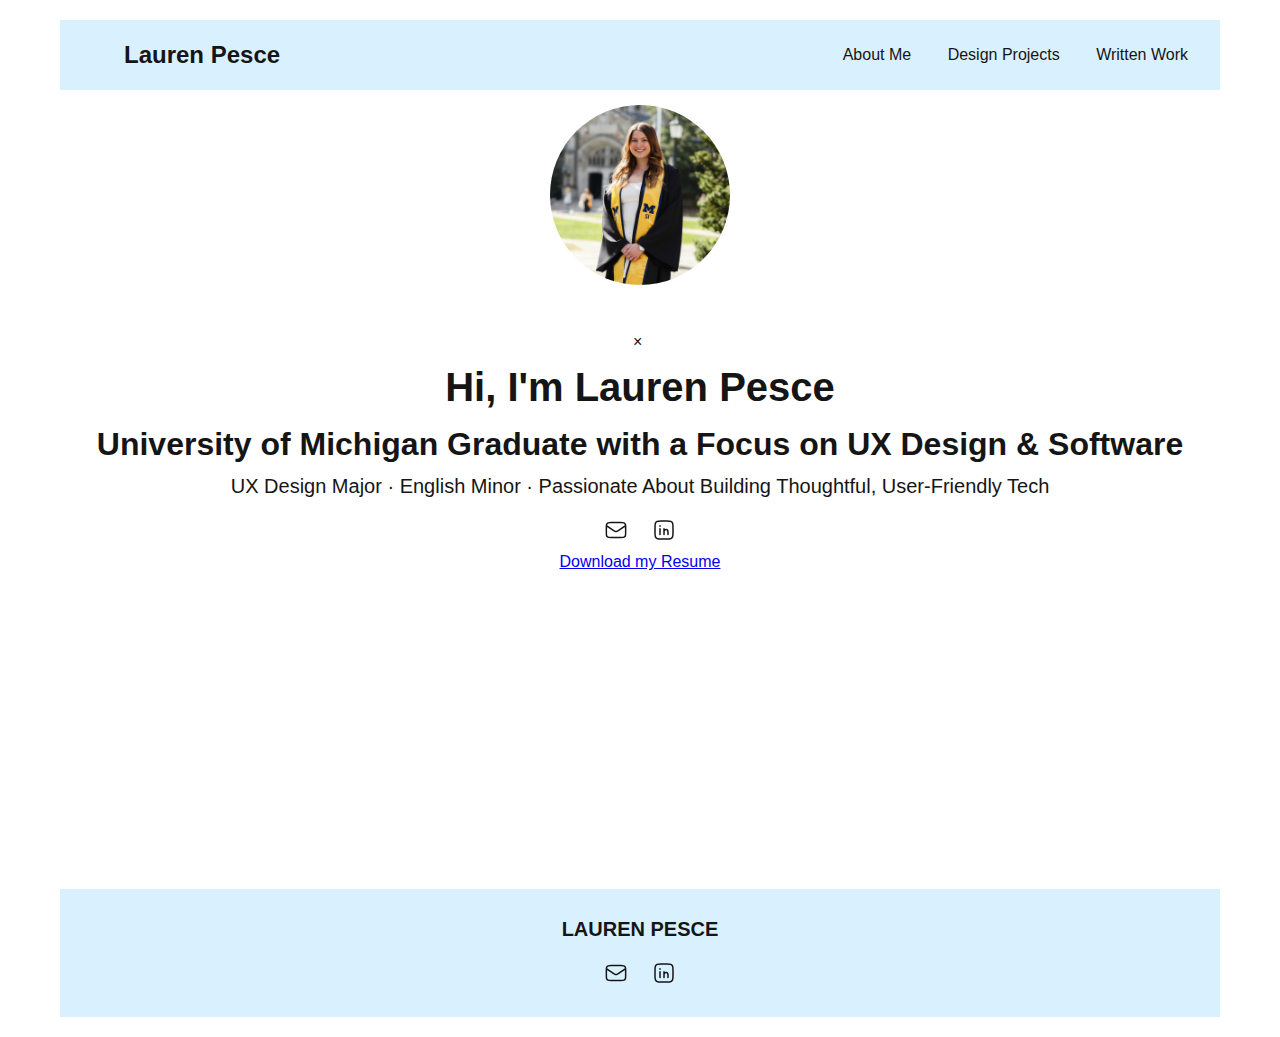
<file: index.html>
<!DOCTYPE html>
<html lang="en">
<head>
  <meta charset="UTF-8" />
  <meta http-equiv="X-UA-Compatible" content="IE=edge" />
  <meta name="viewport" content="width=device-width, initial-scale=1.0" />
  <title>Lauren Pesce Portfolio</title>
  <link rel="icon" href="img/lp.png" type="image/png" />
  <link rel="stylesheet" href="style/style.css" />
  <script defer src="js/script.js"></script>
</head>
<!-- Google tag (gtag.js) -->
<script async src="https://www.googletagmanager.com/gtag/js?id=G-EF8ZQD372M"></script>
<script>
  window.dataLayer = window.dataLayer || [];
  function gtag(){dataLayer.push(arguments);}
  gtag('js', new Date());

  gtag('config', 'G-EF8ZQD372M');
</script>

<body>
  <a href="#main" id="skip">Skip to Main content</a>

  <!-- Navigation -->
  <header class="nav">
    <div class="nav-left"><a href="index.html">Lauren Pesce</a></div>
    <nav class="nav-right" id="nav-menu">
      <a href="about_me.html">About Me</a>
      <a href="design.html">Design Projects</a>
      <a href="writing.html">Written Work</a>
    </nav>
    <div class="hamburger" id="hamburger">&#9776;</div>
  </header>

  <!-- Hero Section -->
  <main class="home-hero" id="main">
    <!-- Profile Image (click to enlarge) -->
    <img src="img/grad_photo.jpeg" alt="Graduation Photo" class="profile-img" id="profileImage" />

    <!-- Lightbox Modal -->
    <div id="imgModal" class="modal">
      <span class="close">&times;</span>
      <img class="modal-content" id="modalImg" />
    </div>

    <h1>Hi, I'm Lauren Pesce</h1>
    <h2>University of Michigan Graduate with a Focus on UX Design & Software</h2>
    <p>UX Design Major · English Minor · Passionate About Building Thoughtful, User-Friendly Tech</p>


    <!-- Contact Icons -->
    <div class="contact-icons">
      <a href="mailto:pesceelauren@gmail.com" aria-label="Email">
        <!-- Email Icon -->
        <svg width="24" height="24" fill="none" stroke="currentColor" stroke-width="1.5"
          viewBox="0 0 24 24" stroke-linecap="round" stroke-linejoin="round"
          xmlns="http://www.w3.org/2000/svg">
          <path d="m2.357 7.714 6.98 4.654c.963.641 1.444.962 1.964 1.087.46.11.939.11 1.398 0 .52-.125 1.001-.446 1.964-1.087l6.98-4.654M7.157 19.5h9.686c1.68 0 2.52 0 3.162-.327a3 3 0 0 0 1.31-1.311c.328-.642.328-1.482.328-3.162V9.3c0-1.68 0-2.52-.327-3.162a3 3 0 0 0-1.311-1.311c-.642-.327-1.482-.327-3.162-.327H7.157c-1.68 0-2.52 0-3.162.327a3 3 0 0 0-1.31 1.311c-.328.642-.328 1.482-.328 3.162v5.4c0 1.68 0 2.52.327 3.162a3 3 0 0 0 1.311 1.311c.642.327 1.482.327 3.162.327"/>
        </svg>
      </a>

      <a href="https://www.linkedin.com/in/laurenpesce/" target="_blank" aria-label="LinkedIn">
        <!-- LinkedIn Icon -->
        <svg width="24" height="24" fill="none" stroke="currentColor" stroke-width="1.5"
          viewBox="0 0 24 24" stroke-linecap="round" stroke-linejoin="round"
          xmlns="http://www.w3.org/2000/svg">
          <path d="M3 9.4c0-2.24 0-3.36.436-4.216a4 4 0 0 1 1.748-1.748C6.04 3 7.16 3 9.4 3h5.2c2.24 0 3.36 0 4.216.436a4 4 0 0 1 1.748 1.748C21 6.04 21 7.16 21 9.4v5.2c0 2.24 0 3.36-.436 4.216a4 4 0 0 1-1.748 1.748C17.96 21 16.84 21 14.6 21H9.4c-2.24 0-3.36 0-4.216-.436a4 4 0 0 1-1.748-1.748C3 17.96 3 16.84 3 14.6zm5-1.775v.5"/>
          <path d="M8 16.375V10.75m4 5.625V13.5m0 0v-2.75m0 2.75c0-1.288 1.222-2 2.4-2 1.6 0 1.6 1.375 1.6 2.875v2"/>
        </svg>
      </a>
    </div>

    <!-- Resume Button -->
    <a href="Lpesce_Resume.pdf" class="resume-button" download target="_blank">
      Download my Resume
    </a>
  </main>

  <!-- Footer -->
  <footer>
    <p>LAUREN PESCE</p>
    <div class="contact-icons">
      <a href="mailto:pesceelauren@gmail.com" aria-label="Email">
        <!-- Email Icon (footer) -->
        <svg width="24" height="24" fill="none" stroke="currentColor" stroke-width="1.5"
          viewBox="0 0 24 24" stroke-linecap="round" stroke-linejoin="round"
          xmlns="http://www.w3.org/2000/svg">
          <path d="m2.357 7.714 6.98 4.654c.963.641 1.444.962 1.964 1.087.46.11.939.11 1.398 0 .52-.125 1.001-.446 1.964-1.087l6.98-4.654M7.157 19.5h9.686c1.68 0 2.52 0 3.162-.327a3 3 0 0 0 1.31-1.311c.328-.642.328-1.482.328-3.162V9.3c0-1.68 0-2.52-.327-3.162a3 3 0 0 0-1.311-1.311c-.642-.327-1.482-.327-3.162-.327H7.157c-1.68 0-2.52 0-3.162.327a3 3 0 0 0-1.31 1.311c-.328.642-.328 1.482-.328 3.162v5.4c0 1.68 0 2.52.327 3.162a3 3 0 0 0 1.311 1.311c.642.327 1.482.327 3.162.327"/>
        </svg>
      </a>

      <a href="https://www.linkedin.com/in/laurenpesce/" target="_blank" aria-label="LinkedIn">
        <!-- LinkedIn Icon (footer) -->
        <svg width="24" height="24" fill="none" stroke="currentColor" stroke-width="1.5"
          viewBox="0 0 24 24" stroke-linecap="round" stroke-linejoin="round"
          xmlns="http://www.w3.org/2000/svg">
          <path d="M3 9.4c0-2.24 0-3.36.436-4.216a4 4 0 0 1 1.748-1.748C6.04 3 7.16 3 9.4 3h5.2c2.24 0 3.36 0 4.216.436a4 4 0 0 1 1.748 1.748C21 6.04 21 7.16 21 9.4v5.2c0 2.24 0 3.36-.436 4.216a4 4 0 0 1-1.748 1.748C17.96 21 16.84 21 14.6 21H9.4c-2.24 0-3.36 0-4.216-.436a4 4 0 0 1-1.748-1.748C3 17.96 3 16.84 3 14.6zm5-1.775v.5"/>
          <path d="M8 16.375V10.75m4 5.625V13.5m0 0v-2.75m0 2.75c0-1.288 1.222-2 2.4-2 1.6 0 1.6 1.375 1.6 2.875v2"/>
        </svg>
      </a>
    </div>
  </footer>
</body>
</html>
</file>
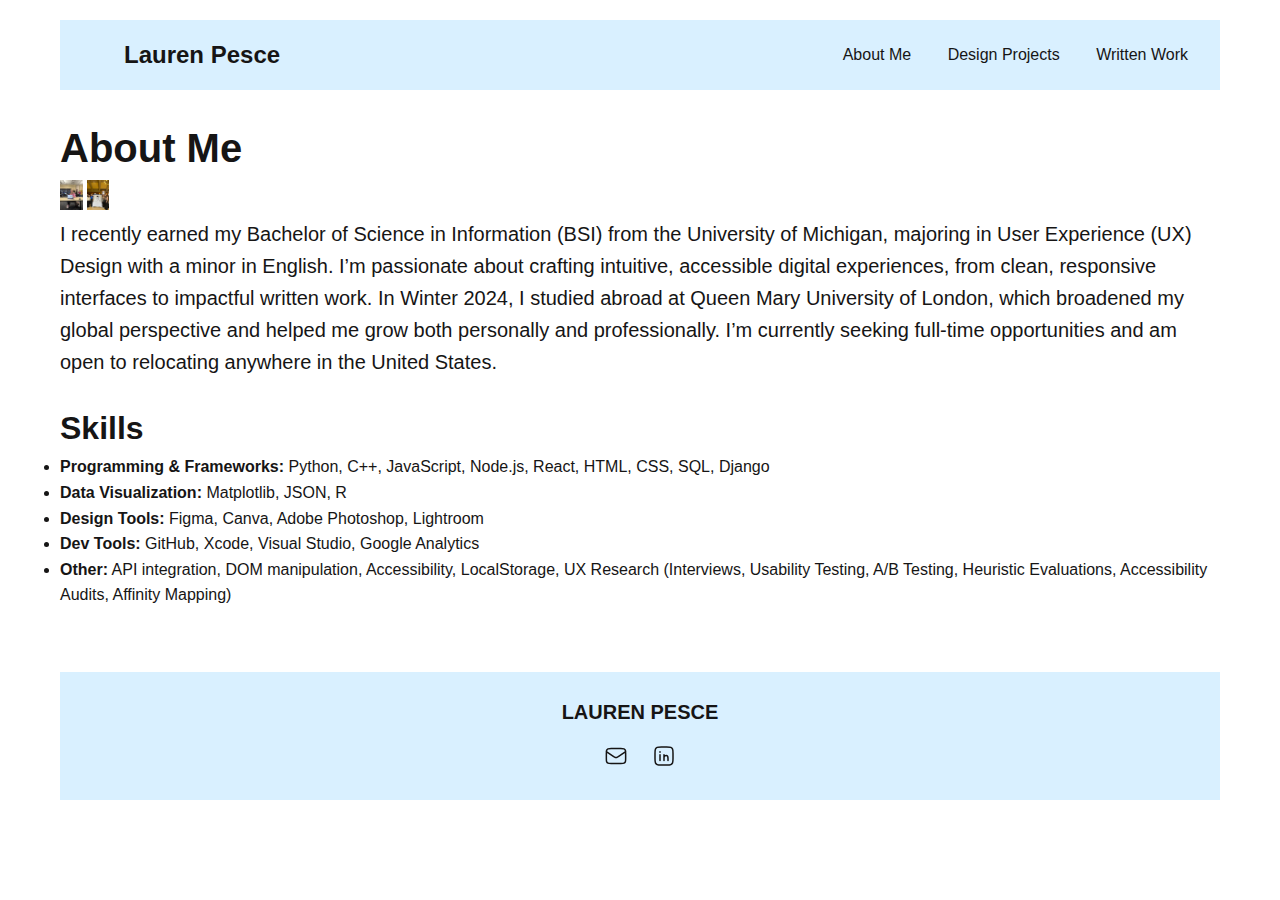
<file: about_me.html>
<!DOCTYPE html>
<html lang="en">
<head>
  <meta charset="UTF-8" />
  <meta http-equiv="X-UA-Compatible" content="IE=edge" />
  <meta name="viewport" content="width=device-width, initial-scale=1.0" />
  <title>Lauren Pesce Portfolio</title>
  <link rel="icon" href="img/lp.png" type="image/png" />
  <link rel="stylesheet" href="style/style.css" />
  <script defer src="js/script.js"></script>
</head>
<!-- Google tag (gtag.js) -->
<script async src="https://www.googletagmanager.com/gtag/js?id=G-EF8ZQD372M"></script>
<script>
  window.dataLayer = window.dataLayer || [];
  function gtag(){dataLayer.push(arguments);}
  gtag('js', new Date());

  gtag('config', 'G-EF8ZQD372M');
</script>
<body>

  <!-- Navigation -->
  <header class="nav">
    <div class="nav-left"><a href="index.html">Lauren Pesce</a></div>
    <nav class="nav-right" id="nav-menu">
      <a href="about_me.html">About Me</a>
      <a href="design.html">Design Projects</a>
      <a href="writing.html">Written Work</a>
    </nav>
    <div class="hamburger" id="hamburger">&#9776;</div>
  </header>

  <!-- About Me Content -->
  <main class="about-content">
    <br>
    <h1>About Me</h1>

    <div class="about-images">
      <img src="img/mydiary.jpeg" alt="MyDiary presentation at the Hack Dearborn Competition" />
      <img src="img/mbc.jpeg" alt="Final presentation for the Maize and Blue Cupboard Redesign" />
    </div>

    <!-- About Me Text -->
    <section class="about-text">
      <p>
        I recently earned my Bachelor of Science in Information (BSI) from the University of Michigan, 
        majoring in User Experience (UX) Design with a minor in English. I’m passionate about crafting 
        intuitive, accessible digital experiences, from clean, responsive interfaces to impactful written work. 
        In Winter 2024, I studied abroad at Queen Mary University of London, which broadened my global 
        perspective and helped me grow both personally and professionally. I’m currently seeking full-time 
        opportunities and am open to relocating anywhere in the United States.
      </p>
      <br>
    </section>

    <!-- Skills -->
    <section class="skills">
      <h2>Skills</h2>
      <ul class="skills-list">
        <li><strong>Programming & Frameworks:</strong> Python, C++, JavaScript, Node.js, React, HTML, CSS, SQL, Django</li>
        <li><strong>Data Visualization:</strong> Matplotlib, JSON, R</li>
        <li><strong>Design Tools:</strong> Figma, Canva, Adobe Photoshop, Lightroom</li>
        <li><strong>Dev Tools:</strong> GitHub, Xcode, Visual Studio, Google Analytics</li>
        <li><strong>Other:</strong> API integration, DOM manipulation, Accessibility, LocalStorage, UX Research (Interviews, Usability Testing, A/B Testing, Heuristic Evaluations, Accessibility Audits, Affinity Mapping)</li>
      </ul>
    </section>
  </main>

  <!-- Footer -->
  <footer>
    <p>LAUREN PESCE</p>
    <div class="contact-icons">
      <a href="mailto:pesceelauren@gmail.com" aria-label="Email">
        <svg width="24" height="24" fill="none" stroke="currentColor" stroke-width="1.5"
          viewBox="0 0 24 24" stroke-linecap="round" stroke-linejoin="round"
          xmlns="http://www.w3.org/2000/svg">
          <path d="m2.357 7.714 6.98 4.654c.963.641 1.444.962 1.964 1.087.46.11.939.11 1.398 0 .52-.125 1.001-.446 1.964-1.087l6.98-4.654M7.157 19.5h9.686c1.68 0 2.52 0 3.162-.327a3 3 0 0 0 1.31-1.311c.328-.642.328-1.482.328-3.162V9.3c0-1.68 0-2.52-.327-3.162a3 3 0 0 0-1.311-1.311c-.642-.327-1.482-.327-3.162-.327H7.157c-1.68 0-2.52 0-3.162.327a3 3 0 0 0-1.31 1.311c-.328.642-.328 1.482-.328 3.162v5.4c0 1.68 0 2.52.327 3.162a3 3 0 0 0 1.311 1.311c.642.327 1.482.327 3.162.327"/>
        </svg>
      </a>
      <a href="https://www.linkedin.com/in/laurenpesce/" target="_blank" aria-label="LinkedIn">
        <svg width="24" height="24" fill="none" stroke="currentColor" stroke-width="1.5"
          viewBox="0 0 24 24" stroke-linecap="round" stroke-linejoin="round"
          xmlns="http://www.w3.org/2000/svg">
          <path d="M3 9.4c0-2.24 0-3.36.436-4.216a4 4 0 0 1 1.748-1.748C6.04 3 7.16 3 9.4 3h5.2c2.24 0 3.36 0 4.216.436a4 4 0 0 1 1.748 1.748C21 6.04 21 7.16 21 9.4v5.2c0 2.24 0 3.36-.436 4.216a4 4 0 0 1-1.748 1.748C17.96 21 16.84 21 14.6 21H9.4c-2.24 0-3.36 0-4.216-.436a4 4 0 0 1-1.748-1.748C3 17.96 3 16.84 3 14.6zm5-1.775v.5"/>
          <path d="M8 16.375V10.75m4 5.625V13.5m0 0v-2.75m0 2.75c0-1.288 1.222-2 2.4-2 1.6 0 1.6 1.375 1.6 2.875v2"/>
        </svg>
      </a>
    </div>
  </footer>

</body>
</html>
</file>
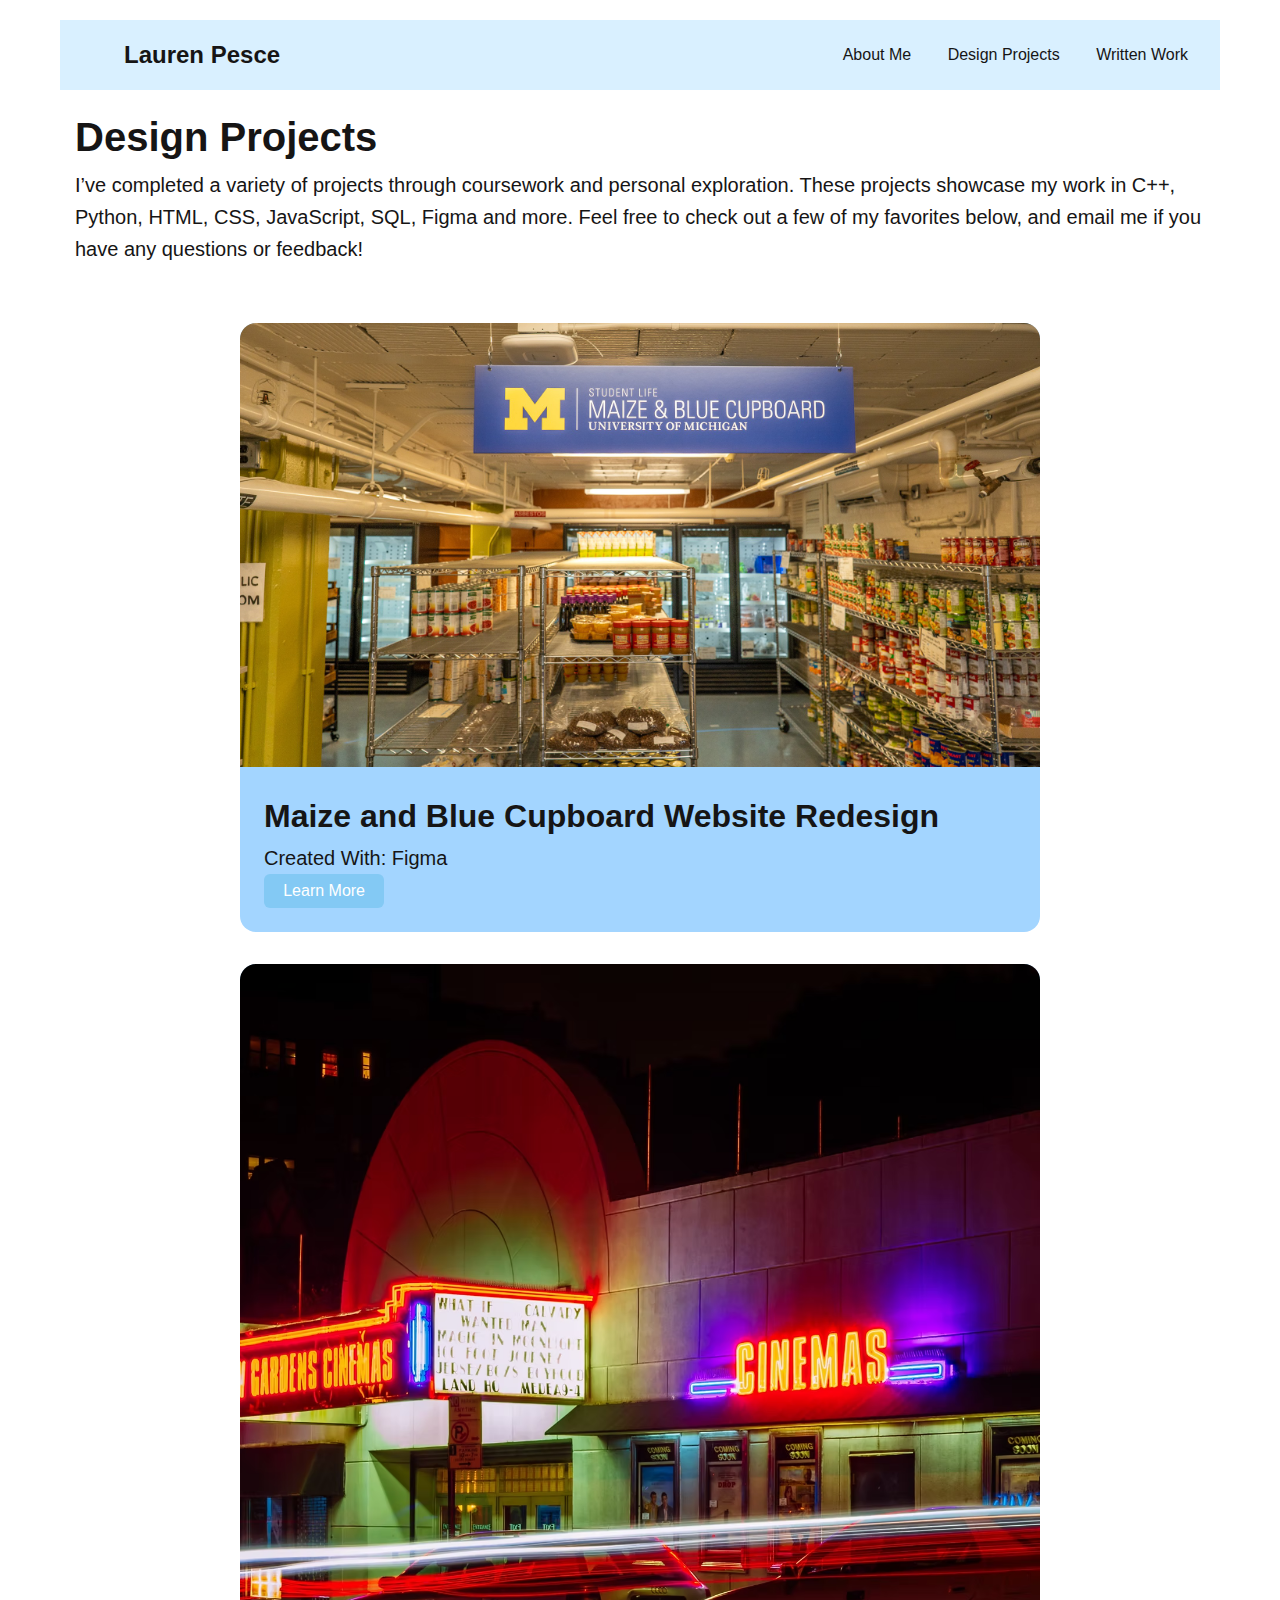
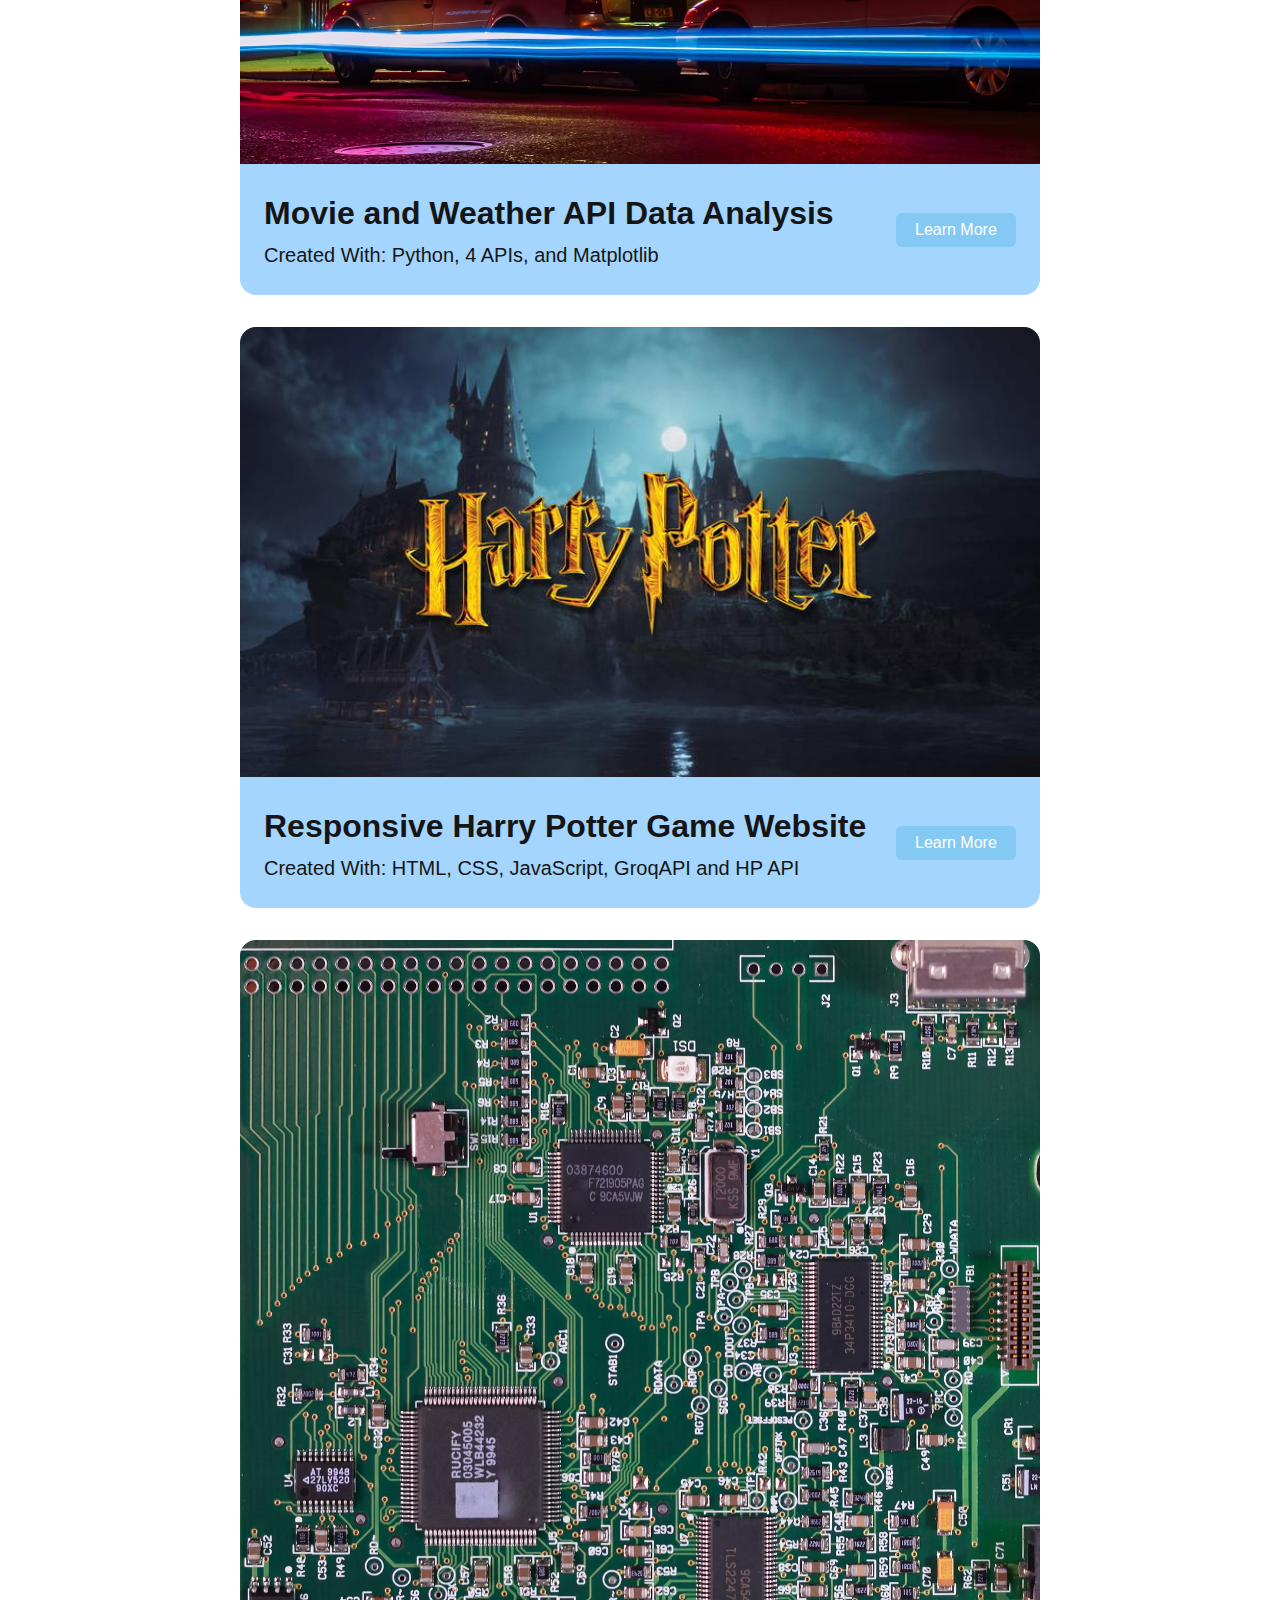
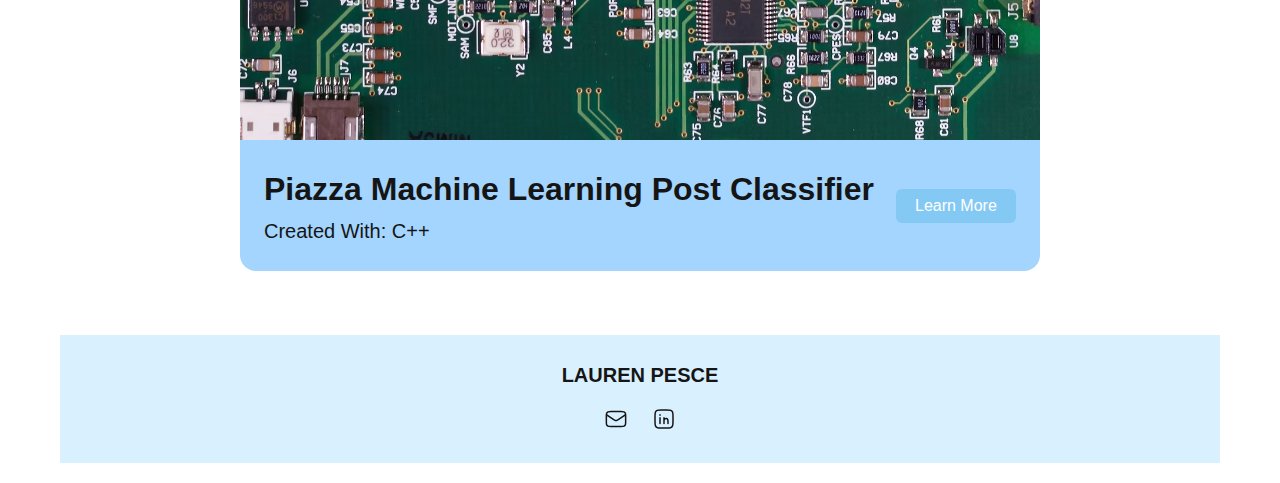
<file: design.html>
<!DOCTYPE html>
<html lang="en">
<head>
  <meta charset="UTF-8" />
  <meta http-equiv="X-UA-Compatible" content="IE=edge" />
  <meta name="viewport" content="width=device-width, initial-scale=1.0" />
  <title>Lauren Pesce Portfolio</title>
  <link rel="icon" href="img/lp.png" type="image/png" />
  <link rel="stylesheet" href="style/style.css" />
  <script defer src="js/script.js"></script>
</head>
<!-- Google tag (gtag.js) -->
<script async src="https://www.googletagmanager.com/gtag/js?id=G-EF8ZQD372M"></script>
<script>
  window.dataLayer = window.dataLayer || [];
  function gtag(){dataLayer.push(arguments);}
  gtag('js', new Date());

  gtag('config', 'G-EF8ZQD372M');
</script>
<body>

  <a href="#main" id="skip">Skip to Main content</a>

  <!-- Navigation -->
  <header class="nav">
    <div class="nav-left"><a href="index.html">Lauren Pesce</a></div>
    <nav class="nav-right" id="nav-menu">
      <a href="about_me.html">About Me</a>
      <a href="design.html">Design Projects</a>
      <a href="writing.html">Written Work</a>
    </nav>
    <div class="hamburger" id="hamburger">&#9776;</div>
  </header>

  <!-- Main Content -->
  <main id="main" class="design-section">
    <h1>Design Projects</h1>
    <p>
      I’ve completed a variety of projects through coursework and personal exploration. These projects 
      showcase my work in C++, Python, HTML, CSS, JavaScript, SQL, Figma and more. Feel free to check 
      out a few of my favorites below, and email me if you have any questions or feedback!
    </p>

    <br />

    <div class="project-grid">

      <div class="project-card" onclick="window.location.href='mbc.html'">
        <img src="img/mbc_cover.jpg" alt="Maize and Blue Cupboard Website Redesign Preview" />
        <div class="card-content">
          <div class="project-left">
            <h2>Maize and Blue Cupboard Website Redesign</h2>
            <p>Created With: Figma</p>
          </div>
          <div class="project-right">
            <button>Learn More</button>
          </div>
        </div>
      </div>

      <div class="project-card" onclick="window.location.href='movies_weather.html'">
        <img src="img/movies.jpg" alt="Movies and Weather API Data Analysis Preview" />
        <div class="card-content">
          <div class="project-left">
            <h2>Movie and Weather API Data Analysis</h2>
            <p>Created With: Python, 4 APIs, and Matplotlib</p>
          </div>
          <div class="project-right">
            <button>Learn More</button>
          </div>
        </div>
      </div>

      <div class="project-card" onclick="window.location.href='harry_potter_game.html'">
        <img src="img/hp.jpg" alt="Responsive Harry Potter Game Website Preview" />
        <div class="card-content">
          <div class="project-left">
            <h2>Responsive Harry Potter Game Website</h2>
            <p>Created With: HTML, CSS, JavaScript, GroqAPI and HP API</p>
          </div>
          <div class="project-right">
            <button>Learn More</button>
          </div>
        </div>
      </div>

      <div class="project-card" onclick="window.location.href='piazza_classifier.html'">
        <img src="img/piazza.jpg" alt="Piazza Machine Learning Post Classifier Preview" />
        <div class="card-content">
          <div class="project-left">
            <h2>Piazza Machine Learning Post Classifier</h2>
            <p>Created With: C++</p>
          </div>
          <div class="project-right">
            <button>Learn More</button>
          </div>
        </div>
      </div>

    </div>
  </main>

  <!-- Footer -->
  <footer>
    <p>LAUREN PESCE</p>
    <div class="contact-icons">
      <a href="mailto:pesceelauren@gmail.com" aria-label="Email">
        <!-- Email Icon -->
        <svg width="24" height="24" fill="none" stroke="currentColor" stroke-width="1.5"
          viewBox="0 0 24 24" stroke-linecap="round" stroke-linejoin="round"
          xmlns="http://www.w3.org/2000/svg">
          <path d="m2.357 7.714 6.98 4.654c.963.641 1.444.962 1.964 1.087.46.11.939.11 1.398 0 
                   .52-.125 1.001-.446 1.964-1.087l6.98-4.654M7.157 19.5h9.686c1.68 0 2.52 0 
                   3.162-.327a3 3 0 0 0 1.31-1.311c.328-.642.328-1.482.328-3.162V9.3c0-1.68 0-2.52
                   -.327-3.162a3 3 0 0 0-1.311-1.311c-.642-.327-1.482-.327-3.162-.327H7.157c-1.68 
                   0-2.52 0-3.162.327a3 3 0 0 0-1.31 1.311c-.328.642-.328 1.482-.328 3.162v5.4c0 
                   1.68 0 2.52.327 3.162a3 3 0 0 0 1.311 1.311c.642.327 1.482.327 3.162.327" />
        </svg>
      </a>

      <a href="https://www.linkedin.com/in/laurenpesce/" target="_blank" aria-label="LinkedIn">
        <!-- LinkedIn Icon -->
        <svg width="24" height="24" fill="none" stroke="currentColor" stroke-width="1.5"
          viewBox="0 0 24 24" stroke-linecap="round" stroke-linejoin="round"
          xmlns="http://www.w3.org/2000/svg">
          <path d="M3 9.4c0-2.24 0-3.36.436-4.216a4 4 0 0 1 1.748-1.748C6.04 3 7.16 3 9.4 3h5.2c2.24 0 
                   3.36 0 4.216.436a4 4 0 0 1 1.748 1.748C21 6.04 21 7.16 21 9.4v5.2c0 2.24 0 3.36
                   -.436 4.216a4 4 0 0 1-1.748 1.748C17.96 21 16.84 21 14.6 21H9.4c-2.24 0-3.36 0
                   -4.216-.436a4 4 0 0 1-1.748-1.748C3 17.96 3 16.84 3 14.6zm5-1.775v.5" />
          <path d="M8 16.375V10.75m4 5.625V13.5m0 0v-2.75m0 2.75c0-1.288 1.222-2 2.4-2 
                   1.6 0 1.6 1.375 1.6 2.875v2" />
        </svg>
      </a>
    </div>
  </footer>

</body>
</html>
</file>
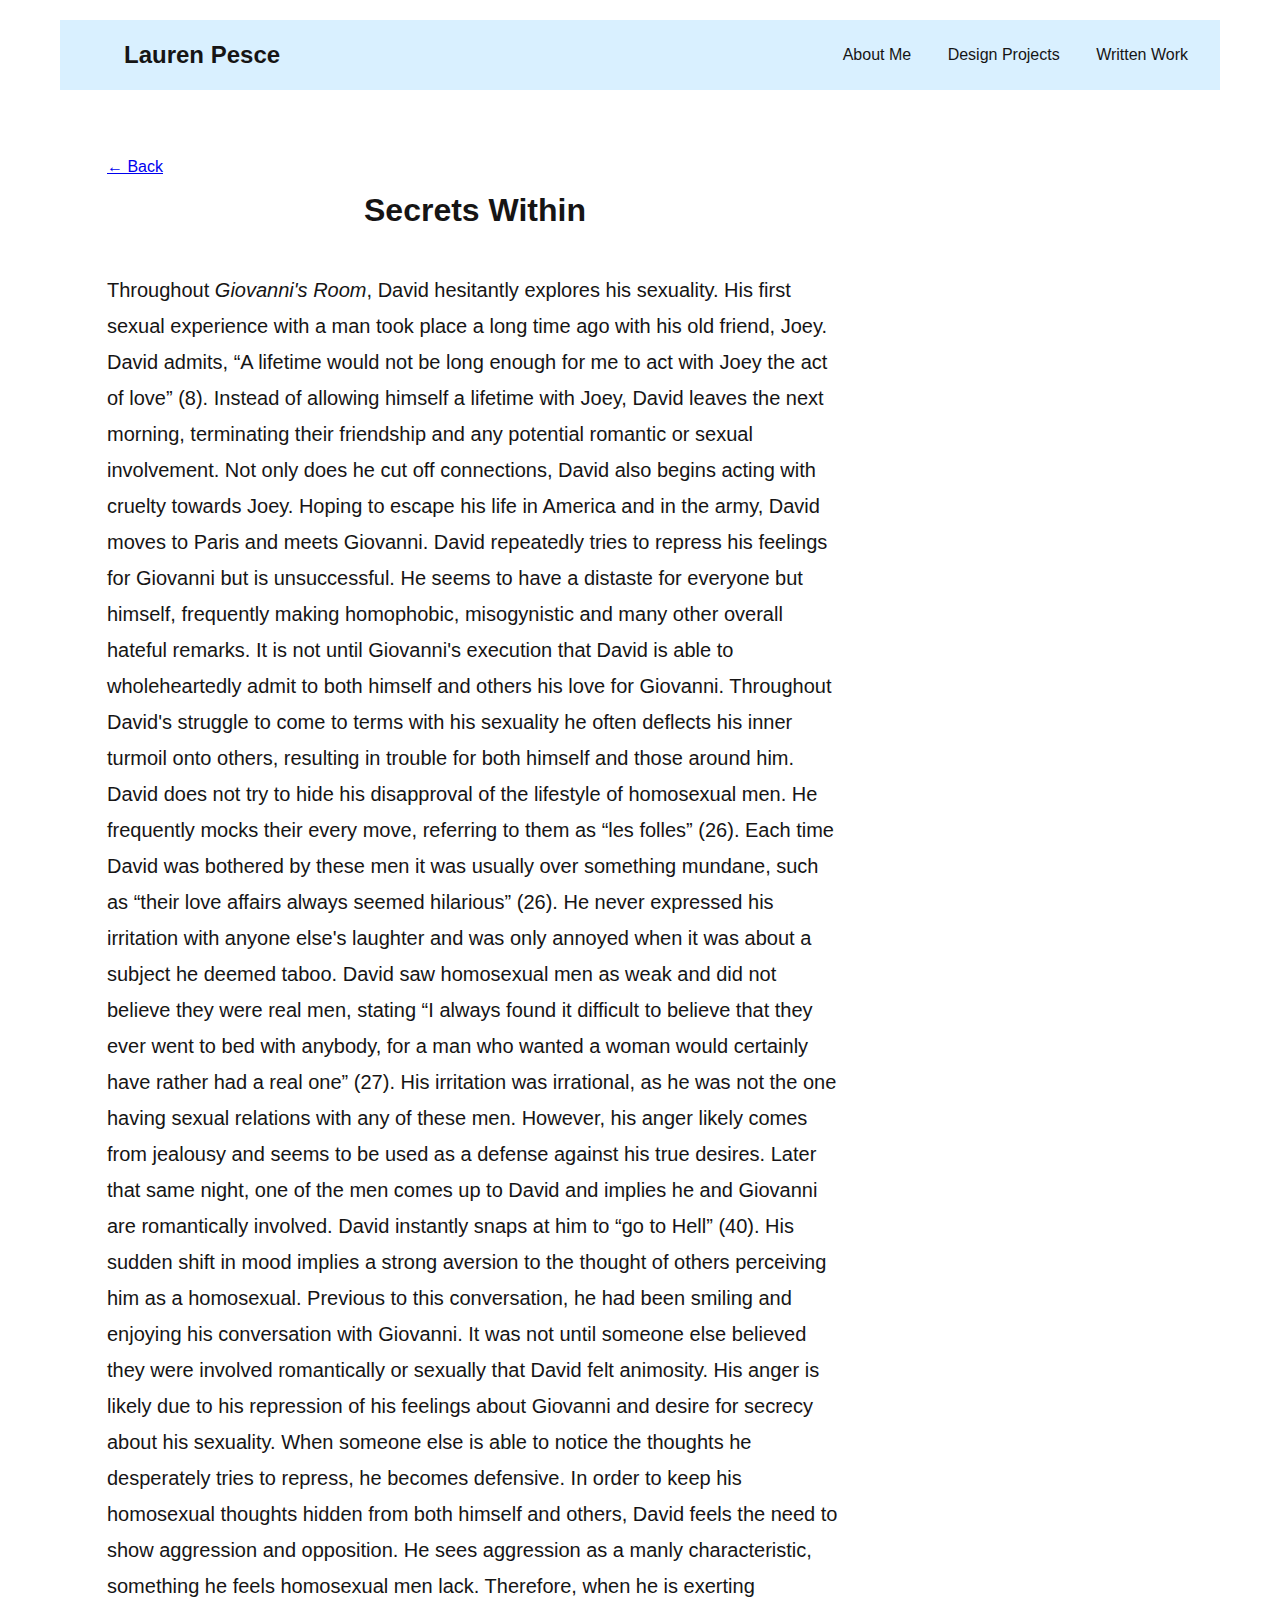
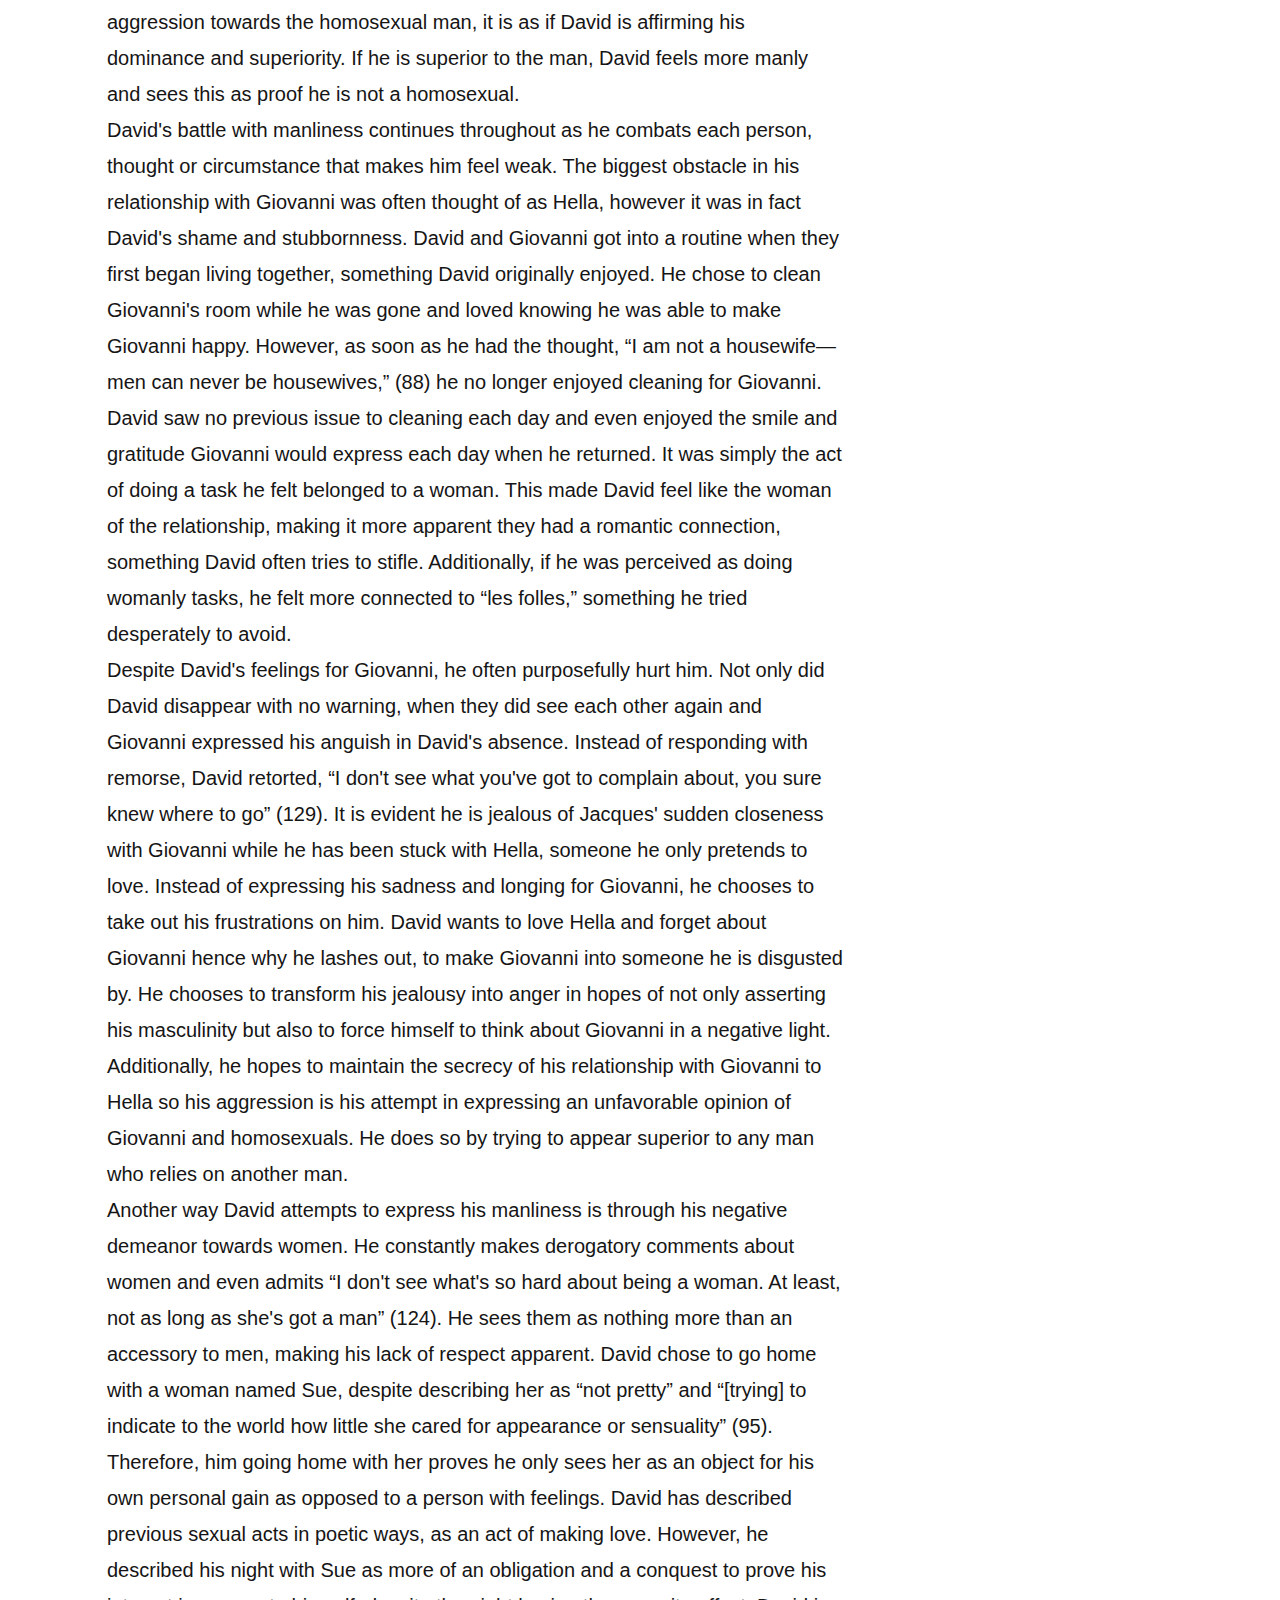
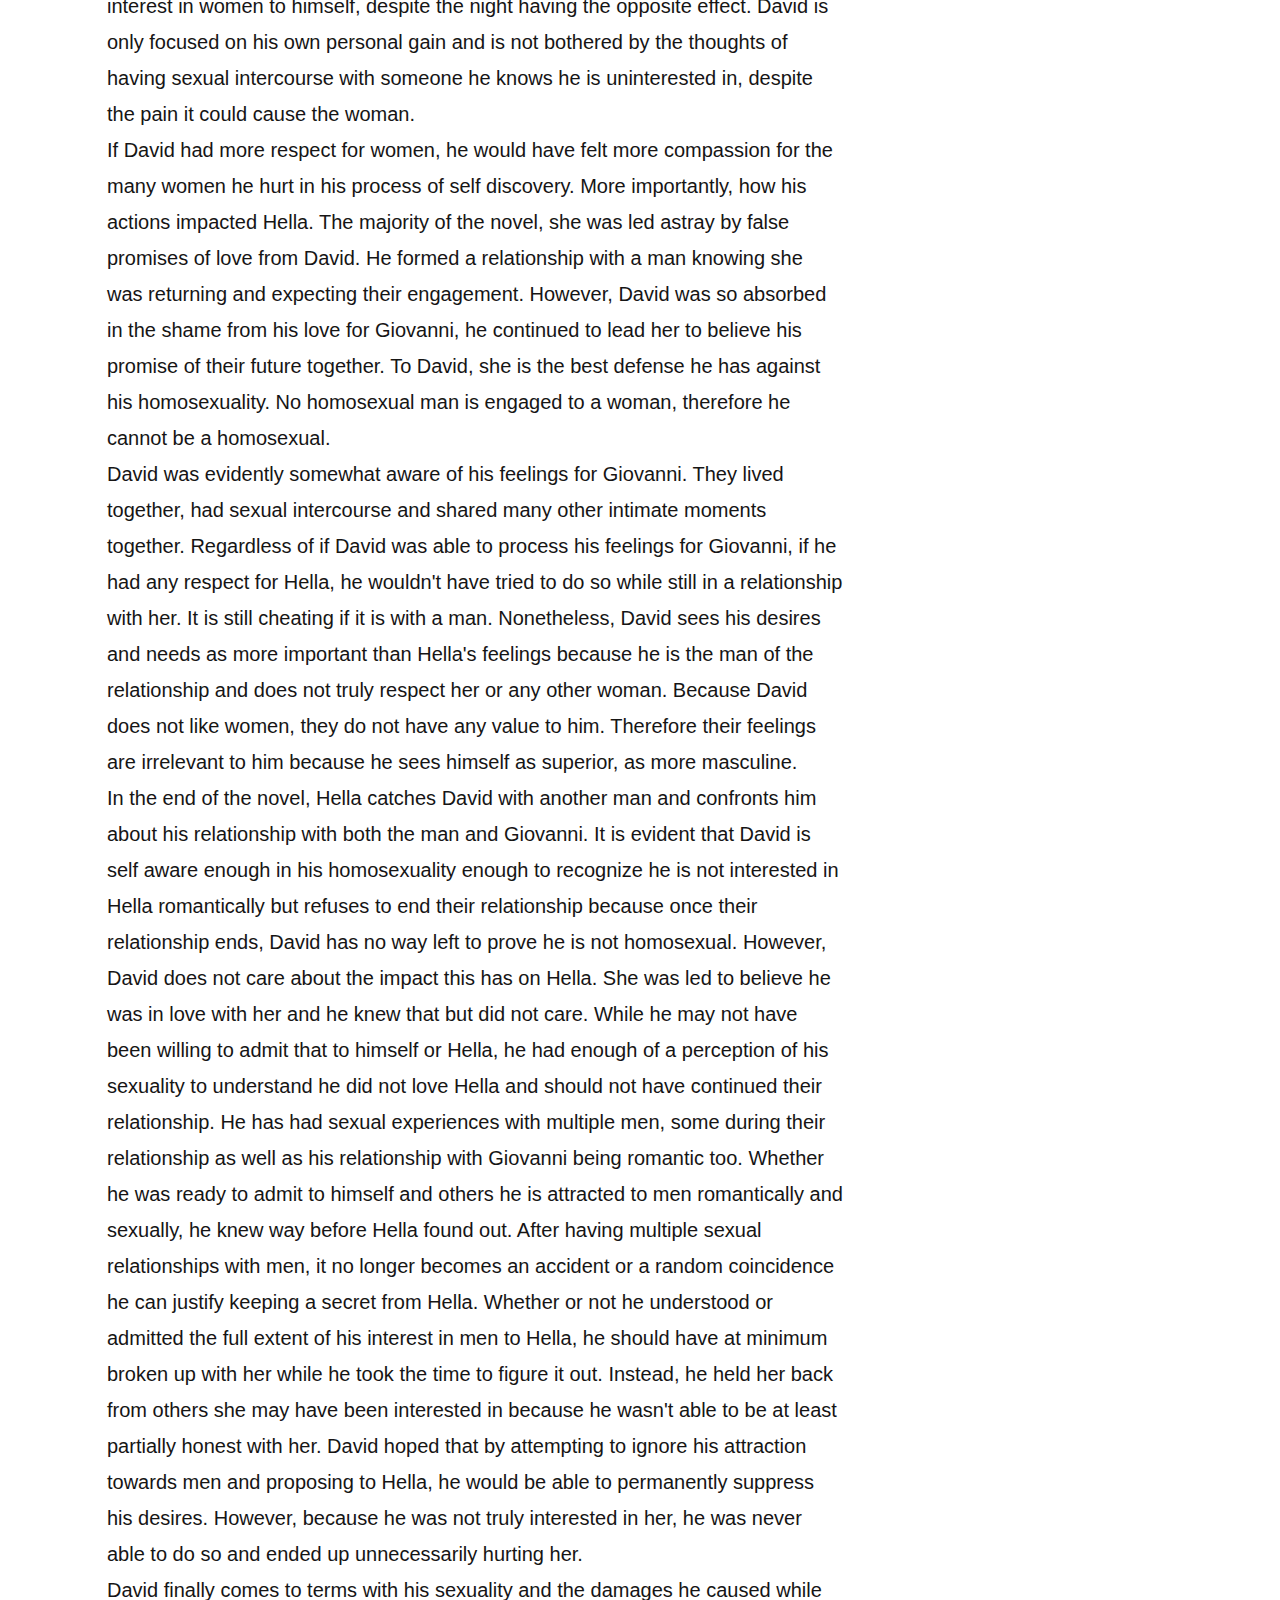
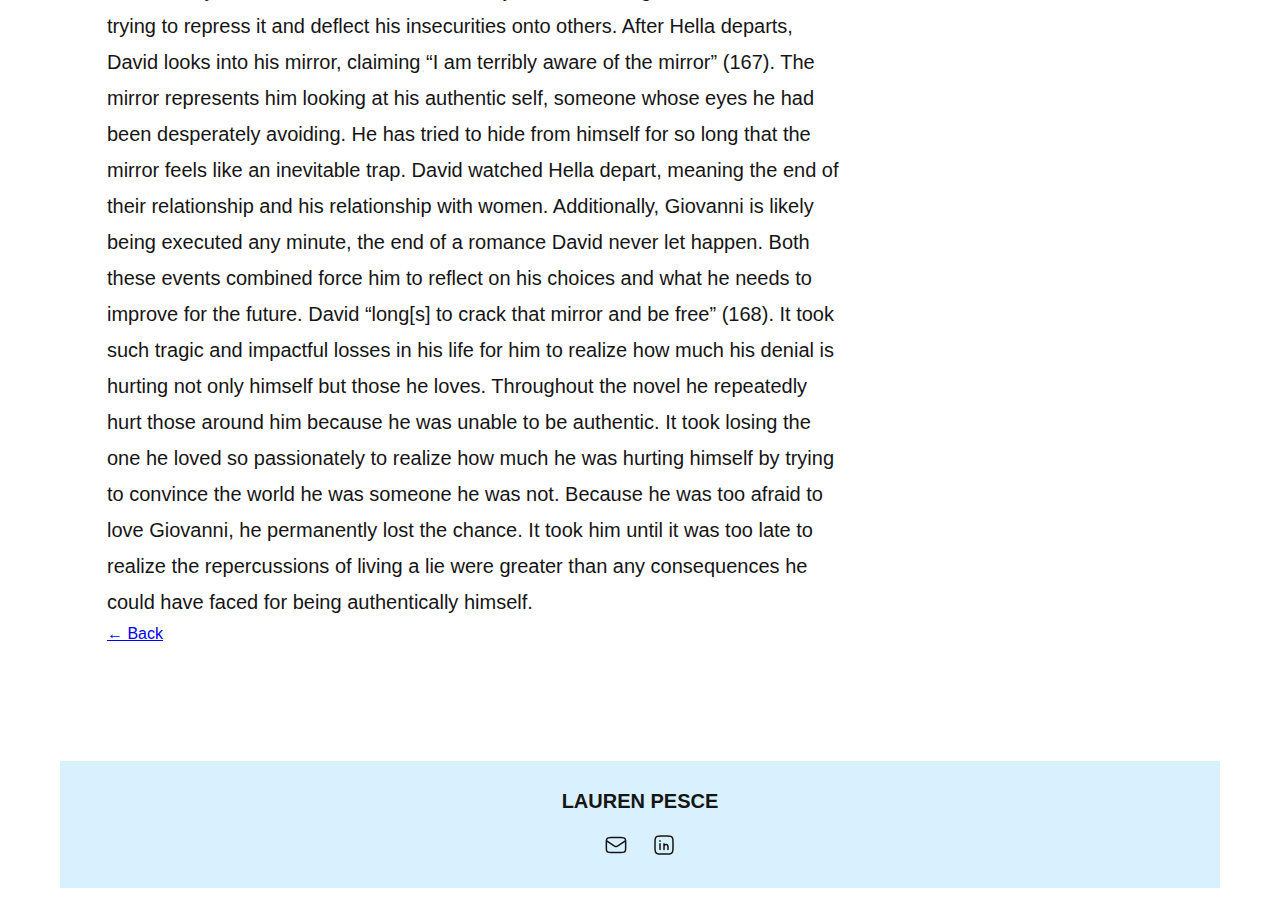
<file: giovanni.html>
<!DOCTYPE html>
<html lang="en">
  <head>
    <meta charset="UTF-8" />
    <meta http-equiv="X-UA-Compatible" content="IE=edge" />
    <meta name="viewport" content="width=device-width, initial-scale=1.0" />
    <title>Lauren Pesce Portfolio</title>
    <link rel="icon" href="img/lp.png" type="image/png" />
    <link rel="stylesheet" href="style/style.css" />
    <script defer src="js/script.js"></script>
  </head>
  <!-- Google tag (gtag.js) -->
<script async src="https://www.googletagmanager.com/gtag/js?id=G-EF8ZQD372M"></script>
<script>
  window.dataLayer = window.dataLayer || [];
  function gtag(){dataLayer.push(arguments);}
  gtag('js', new Date());

  gtag('config', 'G-EF8ZQD372M');
</script>
  <body>
    <a href="#main" id="skip">Skip to Main Content</a>

    <!-- Navigation -->
    <header class="nav">
      <div class="nav-left"><a href="index.html">Lauren Pesce</a></div>
      <nav class="nav-right" id="nav-menu">
        <a href="about_me.html">About Me</a>
        <a href="design.html">Design Projects</a>
        <a href="writing.html">Written Work</a>
      </nav>
      <div class="hamburger" id="hamburger">&#9776;</div>
    </header>

    <!-- Essay Content -->
    <main class="writing-piece" id="main">
      <a href="writing.html" class="back-button">← Back</a>

      <h1>Secrets Within</h1>

      <p>
        Throughout <em>Giovanni&apos;s Room</em>, David hesitantly explores his sexuality. His first sexual experience with a man
        took place a long time ago with his old friend, Joey. David admits, “A lifetime would not be long enough for me to act
        with Joey the act of love” (8). Instead of allowing himself a lifetime with Joey, David leaves the next morning,
        terminating their friendship and any potential romantic or sexual involvement. Not only does he cut off connections,
        David also begins acting with cruelty towards Joey. Hoping to escape his life in America and in the army, David moves to
        Paris and meets Giovanni. David repeatedly tries to repress his feelings for Giovanni but is unsuccessful. He seems to
        have a distaste for everyone but himself, frequently making homophobic, misogynistic and many other overall hateful
        remarks. It is not until Giovanni&apos;s execution that David is able to wholeheartedly admit to both himself and others
        his love for Giovanni. Throughout David&apos;s struggle to come to terms with his sexuality he often deflects his inner
        turmoil onto others, resulting in trouble for both himself and those around him.
      </p>

      <p>
        David does not try to hide his disapproval of the lifestyle of homosexual men. He frequently mocks their every move,
        referring to them as “les folles” (26). Each time David was bothered by these men it was usually over something mundane,
        such as “their love affairs always seemed hilarious” (26). He never expressed his irritation with anyone else&apos;s
        laughter and was only annoyed when it was about a subject he deemed taboo. David saw homosexual men as weak and did not
        believe they were real men, stating “I always found it difficult to believe that they ever went to bed with anybody, for
        a man who wanted a woman would certainly have rather had a real one” (27). His irritation was irrational, as he was not
        the one having sexual relations with any of these men. However, his anger likely comes from jealousy and seems to be
        used as a defense against his true desires. Later that same night, one of the men comes up to David and implies he and
        Giovanni are romantically involved. David instantly snaps at him to “go to Hell” (40). His sudden shift in mood implies
        a strong aversion to the thought of others perceiving him as a homosexual. Previous to this conversation, he had been
        smiling and enjoying his conversation with Giovanni. It was not until someone else believed they were involved
        romantically or sexually that David felt animosity. His anger is likely due to his repression of his feelings about
        Giovanni and desire for secrecy about his sexuality. When someone else is able to notice the thoughts he desperately
        tries to repress, he becomes defensive. In order to keep his homosexual thoughts hidden from both himself and others,
        David feels the need to show aggression and opposition. He sees aggression as a manly characteristic, something he feels
        homosexual men lack. Therefore, when he is exerting aggression towards the homosexual man, it is as if David is
        affirming his dominance and superiority. If he is superior to the man, David feels more manly and sees this as proof he
        is not a homosexual.
      </p>

      <p>
        David&apos;s battle with manliness continues throughout as he combats each person, thought or circumstance that makes him
        feel weak. The biggest obstacle in his relationship with Giovanni was often thought of as Hella, however it was in fact
        David&apos;s shame and stubbornness. David and Giovanni got into a routine when they first began living together,
        something David originally enjoyed. He chose to clean Giovanni&apos;s room while he was gone and loved knowing he was able
        to make Giovanni happy. However, as soon as he had the thought, “I am not a housewife—men can never be housewives,” (88)
        he no longer enjoyed cleaning for Giovanni. David saw no previous issue to cleaning each day and even enjoyed the smile
        and gratitude Giovanni would express each day when he returned. It was simply the act of doing a task he felt belonged
        to a woman. This made David feel like the woman of the relationship, making it more apparent they had a romantic
        connection, something David often tries to stifle. Additionally, if he was perceived as doing womanly tasks, he felt
        more connected to “les folles,” something he tried desperately to avoid.
      </p>

      <p>
        Despite David&apos;s feelings for Giovanni, he often purposefully hurt him. Not only did David disappear with no warning,
        when they did see each other again and Giovanni expressed his anguish in David&apos;s absence. Instead of responding with
        remorse, David retorted, “I don&apos;t see what you&apos;ve got to complain about, you sure knew where to go” (129). It is
        evident he is jealous of Jacques&apos; sudden closeness with Giovanni while he has been stuck with Hella, someone he only
        pretends to love. Instead of expressing his sadness and longing for Giovanni, he chooses to take out his frustrations on
        him. David wants to love Hella and forget about Giovanni hence why he lashes out, to make Giovanni into someone he is
        disgusted by. He chooses to transform his jealousy into anger in hopes of not only asserting his masculinity but also to
        force himself to think about Giovanni in a negative light. Additionally, he hopes to maintain the secrecy of his
        relationship with Giovanni to Hella so his aggression is his attempt in expressing an unfavorable opinion of Giovanni
        and homosexuals. He does so by trying to appear superior to any man who relies on another man.
      </p>

      <p>
        Another way David attempts to express his manliness is through his negative demeanor towards women. He constantly makes
        derogatory comments about women and even admits “I don&apos;t see what&apos;s so hard about being a woman. At least, not as
        long as she&apos;s got a man” (124). He sees them as nothing more than an accessory to men, making his lack of respect
        apparent. David chose to go home with a woman named Sue, despite describing her as “not pretty” and “[trying] to
        indicate to the world how little she cared for appearance or sensuality” (95). Therefore, him going home with her proves
        he only sees her as an object for his own personal gain as opposed to a person with feelings. David has described
        previous sexual acts in poetic ways, as an act of making love. However, he described his night with Sue as more of an
        obligation and a conquest to prove his interest in women to himself, despite the night having the opposite effect. David
        is only focused on his own personal gain and is not bothered by the thoughts of having sexual intercourse with someone
        he knows he is uninterested in, despite the pain it could cause the woman.
      </p>

      <p>
        If David had more respect for women, he would have felt more compassion for the many women he hurt in his process of
        self discovery. More importantly, how his actions impacted Hella. The majority of the novel, she was led astray by false
        promises of love from David. He formed a relationship with a man knowing she was returning and expecting their
        engagement. However, David was so absorbed in the shame from his love for Giovanni, he continued to lead her to believe
        his promise of their future together. To David, she is the best defense he has against his homosexuality. No homosexual
        man is engaged to a woman, therefore he cannot be a homosexual.
      </p>

      <p>
        David was evidently somewhat aware of his feelings for Giovanni. They lived together, had sexual intercourse and shared
        many other intimate moments together. Regardless of if David was able to process his feelings for Giovanni, if he had any
        respect for Hella, he wouldn&apos;t have tried to do so while still in a relationship with her. It is still cheating if it
        is with a man. Nonetheless, David sees his desires and needs as more important than Hella&apos;s feelings because he is the
        man of the relationship and does not truly respect her or any other woman. Because David does not like women, they do
        not have any value to him. Therefore their feelings are irrelevant to him because he sees himself as superior, as more
        masculine.
      </p>

      <p>
        In the end of the novel, Hella catches David with another man and confronts him about his relationship with both the man
        and Giovanni. It is evident that David is self aware enough in his homosexuality enough to recognize he is not interested
        in Hella romantically but refuses to end their relationship because once their relationship ends, David has no way left
        to prove he is not homosexual. However, David does not care about the impact this has on Hella. She was led to believe he
        was in love with her and he knew that but did not care. While he may not have been willing to admit that to himself or
        Hella, he had enough of a perception of his sexuality to understand he did not love Hella and should not have continued
        their relationship. He has had sexual experiences with multiple men, some during their relationship as well as his
        relationship with Giovanni being romantic too. Whether he was ready to admit to himself and others he is attracted to men
        romantically and sexually, he knew way before Hella found out. After having multiple sexual relationships with men, it no
        longer becomes an accident or a random coincidence he can justify keeping a secret from Hella. Whether or not he
        understood or admitted the full extent of his interest in men to Hella, he should have at minimum broken up with her
        while he took the time to figure it out. Instead, he held her back from others she may have been interested in because he
        wasn&apos;t able to be at least partially honest with her. David hoped that by attempting to ignore his attraction towards
        men and proposing to Hella, he would be able to permanently suppress his desires. However, because he was not truly
        interested in her, he was never able to do so and ended up unnecessarily hurting her.
      </p>

      <p>
        David finally comes to terms with his sexuality and the damages he caused while trying to repress it and deflect his
        insecurities onto others. After Hella departs, David looks into his mirror, claiming “I am terribly aware of the mirror”
        (167). The mirror represents him looking at his authentic self, someone whose eyes he had been desperately avoiding. He
        has tried to hide from himself for so long that the mirror feels like an inevitable trap. David watched Hella depart,
        meaning the end of their relationship and his relationship with women. Additionally, Giovanni is likely being executed
        any minute, the end of a romance David never let happen. Both these events combined force him to reflect on his choices
        and what he needs to improve for the future. David “long[s] to crack that mirror and be free” (168). It took such tragic
        and impactful losses in his life for him to realize how much his denial is hurting not only himself but those he loves.
        Throughout the novel he repeatedly hurt those around him because he was unable to be authentic. It took losing the one he
        loved so passionately to realize how much he was hurting himself by trying to convince the world he was someone he was
        not. Because he was too afraid to love Giovanni, he permanently lost the chance. It took him until it was too late to
        realize the repercussions of living a lie were greater than any consequences he could have faced for being authentically
        himself.
      </p>

      <a href="writing.html" class="back-button">← Back</a>
    </main>

    <!-- Footer -->
    <footer>
      <p>LAUREN PESCE</p>
      <div class="contact-icons">
        <a href="mailto:pesceelauren@gmail.com" aria-label="Email">
          <!-- Email Icon (footer) -->
          <svg width="24" height="24" fill="none" stroke="currentColor" stroke-width="1.5"
            viewBox="0 0 24 24" stroke-linecap="round" stroke-linejoin="round"
            xmlns="http://www.w3.org/2000/svg">
            <path
              d="m2.357 7.714 6.98 4.654c.963.641 1.444.962 1.964 1.087.46.11.939.11 1.398 0 .52-.125 1.001-.446 1.964-1.087l6.98-4.654M7.157 19.5h9.686c1.68 0 2.52 0 3.162-.327a3 3 0 0 0 1.31-1.311c.328-.642.328-1.482.328-3.162V9.3c0-1.68 0-2.52-.327-3.162a3 3 0 0 0-1.311-1.311c-.642-.327-1.482-.327-3.162-.327H7.157c-1.68 0-2.52 0-3.162.327a3 3 0 0 0-1.31 1.311c-.328.642-.328 1.482-.328 3.162v5.4c0 1.68 0 2.52.327 3.162a3 3 0 0 0 1.311 1.311c.642.327 1.482.327 3.162.327" />
          </svg>
        </a>

        <a href="https://www.linkedin.com/in/laurenpesce/" target="_blank" aria-label="LinkedIn">
          <!-- LinkedIn Icon (footer) -->
          <svg width="24" height="24" fill="none" stroke="currentColor" stroke-width="1.5"
            viewBox="0 0 24 24" stroke-linecap="round" stroke-linejoin="round"
            xmlns="http://www.w3.org/2000/svg">
            <path
              d="M3 9.4c0-2.24 0-3.36.436-4.216a4 4 0 0 1 1.748-1.748C6.04 3 7.16 3 9.4 3h5.2c2.24 0 3.36 0 4.216.436a4 4 0 0 1 1.748 1.748C21 6.04 21 7.16 21 9.4v5.2c0 2.24 0 3.36-.436 4.216a4 4 0 0 1-1.748 1.748C17.96 21 16.84 21 14.6 21H9.4c-2.24 0-3.36 0-4.216-.436a4 4 0 0 1-1.748-1.748C3 17.96 3 16.84 3 14.6zm5-1.775v.5" />
            <path
              d="M8 16.375V10.75m4 5.625V13.5m0 0v-2.75m0 2.75c0-1.288 1.222-2 2.4-2 1.6 0 1.6 1.375 1.6 2.875v2" />
          </svg>
        </a>
      </div>
    </footer>
  </body>
</html>
</file>
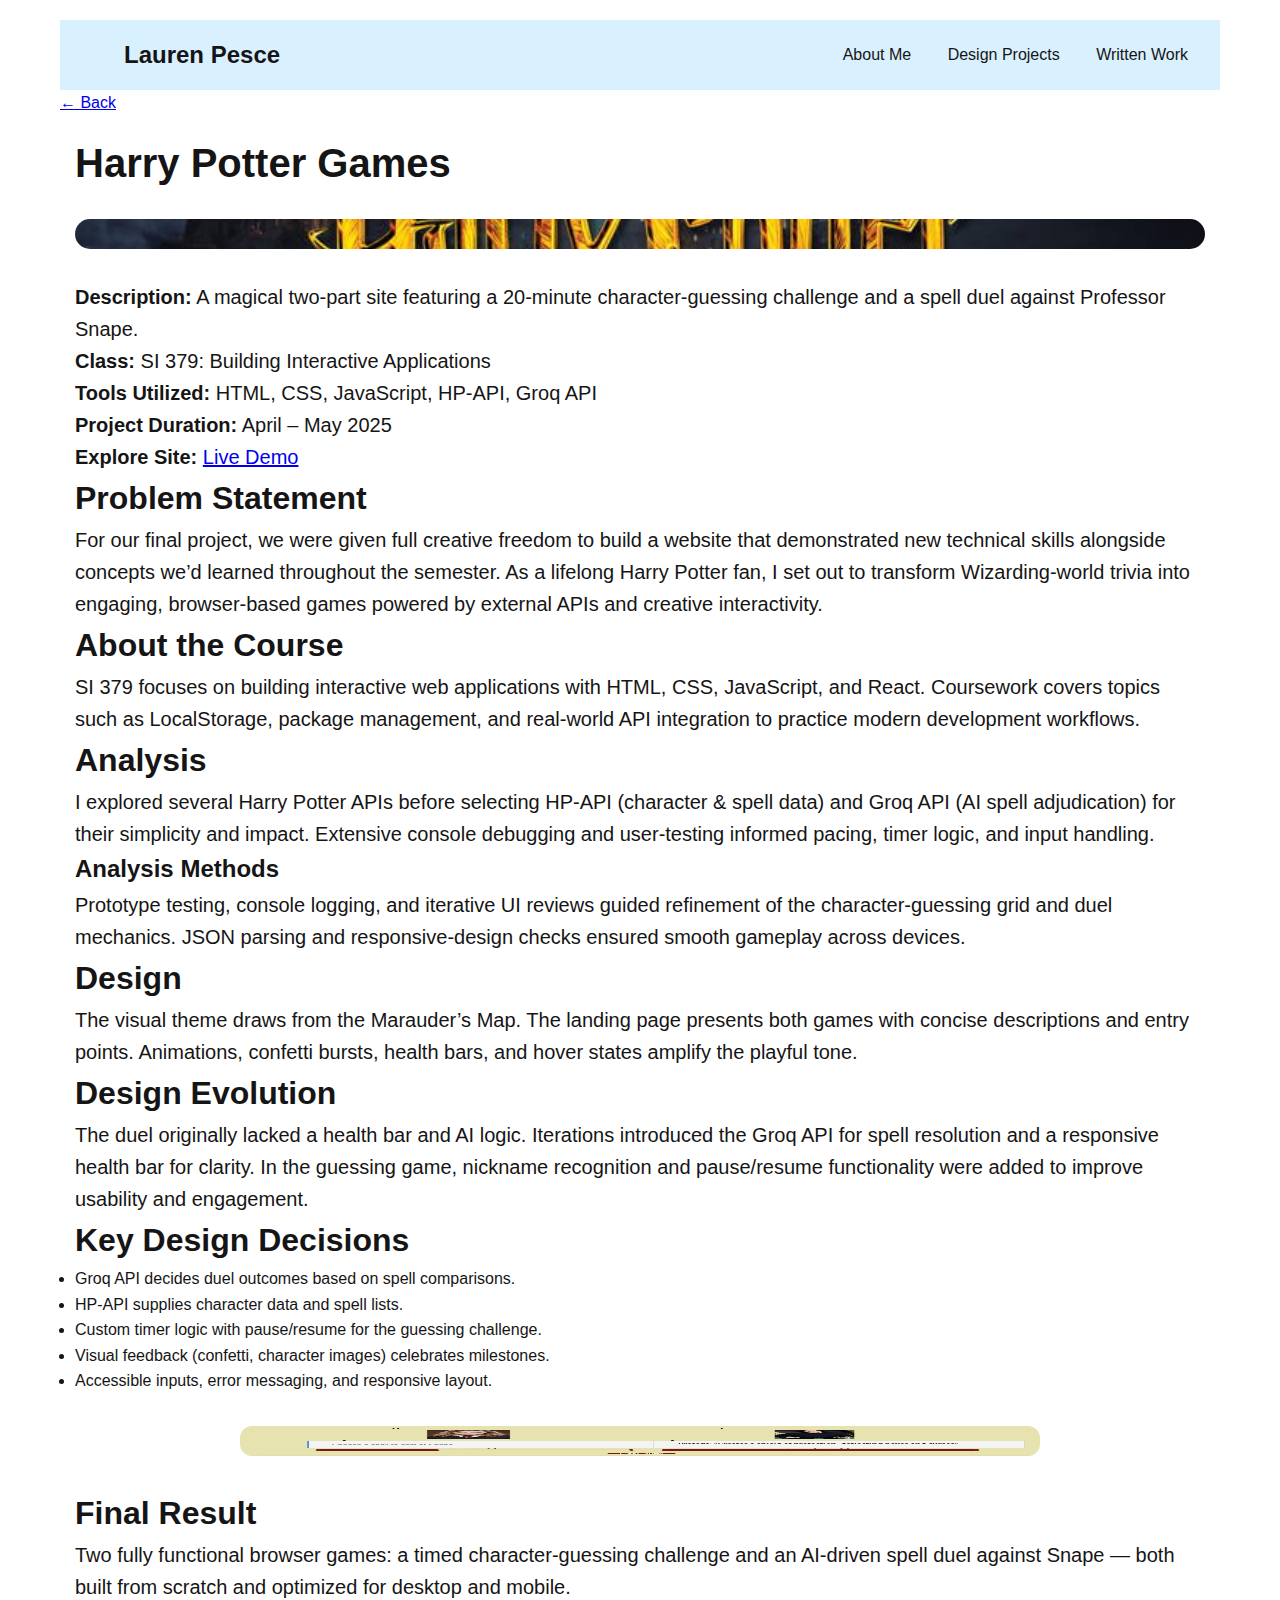
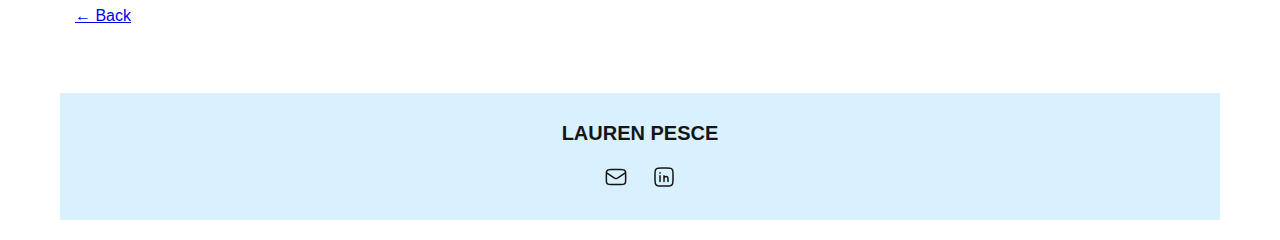
<file: harry_potter_game.html>
<!DOCTYPE html>
<html lang="en">
<head>
  <meta charset="UTF-8" />
  <meta http-equiv="X-UA-Compatible" content="IE=edge" />
  <meta name="viewport" content="width=device-width, initial-scale=1.0" />
  <title>Lauren Pesce | Harry Potter Games</title>

  <link rel="icon" href="img/lp.png" type="image/png" />
  <link rel="stylesheet" href="style/style.css" />
  <style>
    /* Visually-hidden utility */
    .sr-only{
      position:absolute!important;
      width:1px;height:1px;padding:0;margin:-1px;
      overflow:hidden;clip:rect(0,0,0,0);border:0;
    }
  </style>
  <script defer src="js/script.js"></script>
</head>
<!-- Google tag (gtag.js) -->
<script async src="https://www.googletagmanager.com/gtag/js?id=G-EF8ZQD372M"></script>
<script>
  window.dataLayer = window.dataLayer || [];
  function gtag(){dataLayer.push(arguments);}
  gtag('js', new Date());

  gtag('config', 'G-EF8ZQD372M');
</script>
<body>

  <a href="#main" id="skip">Skip to Main content</a>

  <!-- Navigation -->
  <header class="nav">
    <div class="nav-left"><a href="index.html">Lauren Pesce</a></div>
    <nav class="nav-right" id="nav-menu">
      <a href="about_me.html">About Me</a>
      <a href="design.html">Design Projects</a>
      <a href="writing.html">Written Work</a>
    </nav>
    <div class="hamburger" id="hamburger">&#9776;</div>
  </header>

  <!-- Back link -->
  <a href="design.html" class="back-button">← Back</a>

  <main class="project-detail" id="main">
    <h1>Harry Potter Games</h1>
    <h2 class="sr-only">Project Detail</h2>

    <!-- Cover image -->
    <img src="img/hp.jpg"
         alt=" "
         style="width:100%;max-height:400px;object-fit:cover;border-radius:16px;margin:1.5rem 0;"/>

    <!-- Meta data -->
    <section class="project-meta">
      <p><strong>Description:</strong> A magical two-part site featuring a 20-minute character-guessing challenge and a spell duel against Professor Snape.</p>
      <p><strong>Class:</strong> SI 379: Building Interactive Applications</p>
      <p><strong>Tools Utilized:</strong> HTML, CSS, JavaScript, HP-API, Groq API</p>
      <p><strong>Project Duration:</strong> April – May 2025</p>
      <p><strong>Explore Site:</strong> <a href="https://lpesce57.github.io/lpesce_379/harry-potter/" target="_blank" rel="noopener noreferrer">Live Demo</a></p>
    </section>

    <!-- Sections -->
    <h2>Problem Statement</h2>
    <p>
      For our final project, we were given full creative freedom to build a website that demonstrated new technical skills alongside concepts we’d learned throughout the semester.  
      As a lifelong Harry Potter fan, I set out to transform Wizarding-world trivia into engaging, browser-based games powered by external APIs and creative interactivity.
    </p>

    <h2>About the Course</h2>
    <p>
      SI 379 focuses on building interactive web applications with HTML, CSS, JavaScript, and React.  
      Coursework covers topics such as LocalStorage, package management, and real-world API integration to practice modern development workflows.
    </p>

    <h2>Analysis</h2>
    <p>
      I explored several Harry Potter APIs before selecting HP-API (character & spell data) and Groq API (AI spell adjudication) for their simplicity and impact.  
      Extensive console debugging and user-testing informed pacing, timer logic, and input handling.
    </p>

    <h3>Analysis Methods</h3>
    <p>
      Prototype testing, console logging, and iterative UI reviews guided refinement of the character-guessing grid and duel mechanics.  
      JSON parsing and responsive-design checks ensured smooth gameplay across devices.
    </p>

    <h2>Design</h2>
    <p>
      The visual theme draws from the Marauder’s Map.  
      The landing page presents both games with concise descriptions and entry points.  
      Animations, confetti bursts, health bars, and hover states amplify the playful tone.
    </p>

    <h2>Design Evolution</h2>
    <p>
      The duel originally lacked a health bar and AI logic.  
      Iterations introduced the Groq API for spell resolution and a responsive health bar for clarity.  
      In the guessing game, nickname recognition and pause/resume functionality were added to improve usability and engagement.
    </p>

    <h2>Key Design Decisions</h2>
    <ul>
      <li>Groq API decides duel outcomes based on spell comparisons.</li>
      <li>HP-API supplies character data and spell lists.</li>
      <li>Custom timer logic with pause/resume for the guessing challenge.</li>
      <li>Visual feedback (confetti, character images) celebrates milestones.</li>
      <li>Accessible inputs, error messaging, and responsive layout.</li>
    </ul>

    <!-- Supplementary image -->
    <img src="img/hp_game.jpg"
         alt="Screenshot of the spell-duel interface showing health bars and spell input"
         style="width:100%;max-width:800px;border-radius:12px;margin:2rem auto;display:block;"/>

    <h2>Final Result</h2>
    <p>
      Two fully functional browser games:  
      a timed character-guessing challenge and an AI-driven spell duel against Snape — both built from scratch and optimized for desktop and mobile.
    </p>

    <!-- Secondary back link -->
    <a href="design.html" class="back-button" style="margin-top:2rem;">← Back</a>
  </main>

  <!-- Footer -->
  <footer>
    <p>LAUREN PESCE</p>
    <div class="contact-icons">
      <a href="mailto:pesceelauren@gmail.com" aria-label="Email">
        <!-- Email icon -->
        <svg width="24" height="24" fill="none" stroke="currentColor" stroke-width="1.5"
             viewBox="0 0 24 24" stroke-linecap="round" stroke-linejoin="round"
             xmlns="http://www.w3.org/2000/svg">
          <path d="m2.357 7.714 6.98 4.654c.963.641 1.444.962 1.964 1.087.46.11.939.11 1.398 0 .52-.125 1.001-.446 1.964-1.087l6.98-4.654M7.157 19.5h9.686c1.68 0 2.52 0 3.162-.327a3 3 0 0 0 1.31-1.311c.328-.642.328-1.482.328-3.162V9.3c0-1.68 0-2.52-.327-3.162a3 3 0 0 0-1.311-1.311c-.642-.327-1.482-.327-3.162-.327H7.157c-1.68 0-2.52 0-3.162.327a3 3 0 0 0-1.31 1.311c-.328.642-.328 1.482-.328 3.162v5.4c0 1.68 0 2.52.327 3.162a3 3 0 0 0 1.311 1.311c.642.327 1.482.327 3.162.327"/>
        </svg>
      </a>

      <a href="https://www.linkedin.com/in/laurenpesce/" target="_blank" aria-label="LinkedIn">
        <!-- LinkedIn icon -->
        <svg width="24" height="24" fill="none" stroke="currentColor" stroke-width="1.5"
             viewBox="0 0 24 24" stroke-linecap="round" stroke-linejoin="round"
             xmlns="http://www.w3.org/2000/svg">
          <path d="M3 9.4c0-2.24 0-3.36.436-4.216a4 4 0 0 1 1.748-1.748C6.04 3 7.16 3 9.4 3h5.2c2.24 0 3.36 0 4.216.436a4 4 0 0 1 1.748 1.748C21 6.04 21 7.16 21 9.4v5.2c0 2.24 0 3.36-.436 4.216a4 4 0 0 1-1.748 1.748C17.96 21 16.84 21 14.6 21H9.4c-2.24 0-3.36 0-4.216-.436a4 4 0 0 1-1.748-1.748C3 17.96 3 16.84 3 14.6zm5-1.775v.5"/>
          <path d="M8 16.375V10.75m4 5.625V13.5m0 0v-2.75m0 2.75c0-1.288 1.222-2 2.4-2 1.6 0 1.6 1.375 1.6 2.875v2"/>
        </svg>
      </a>
    </div>
  </footer>
</body>
</html>
</file>
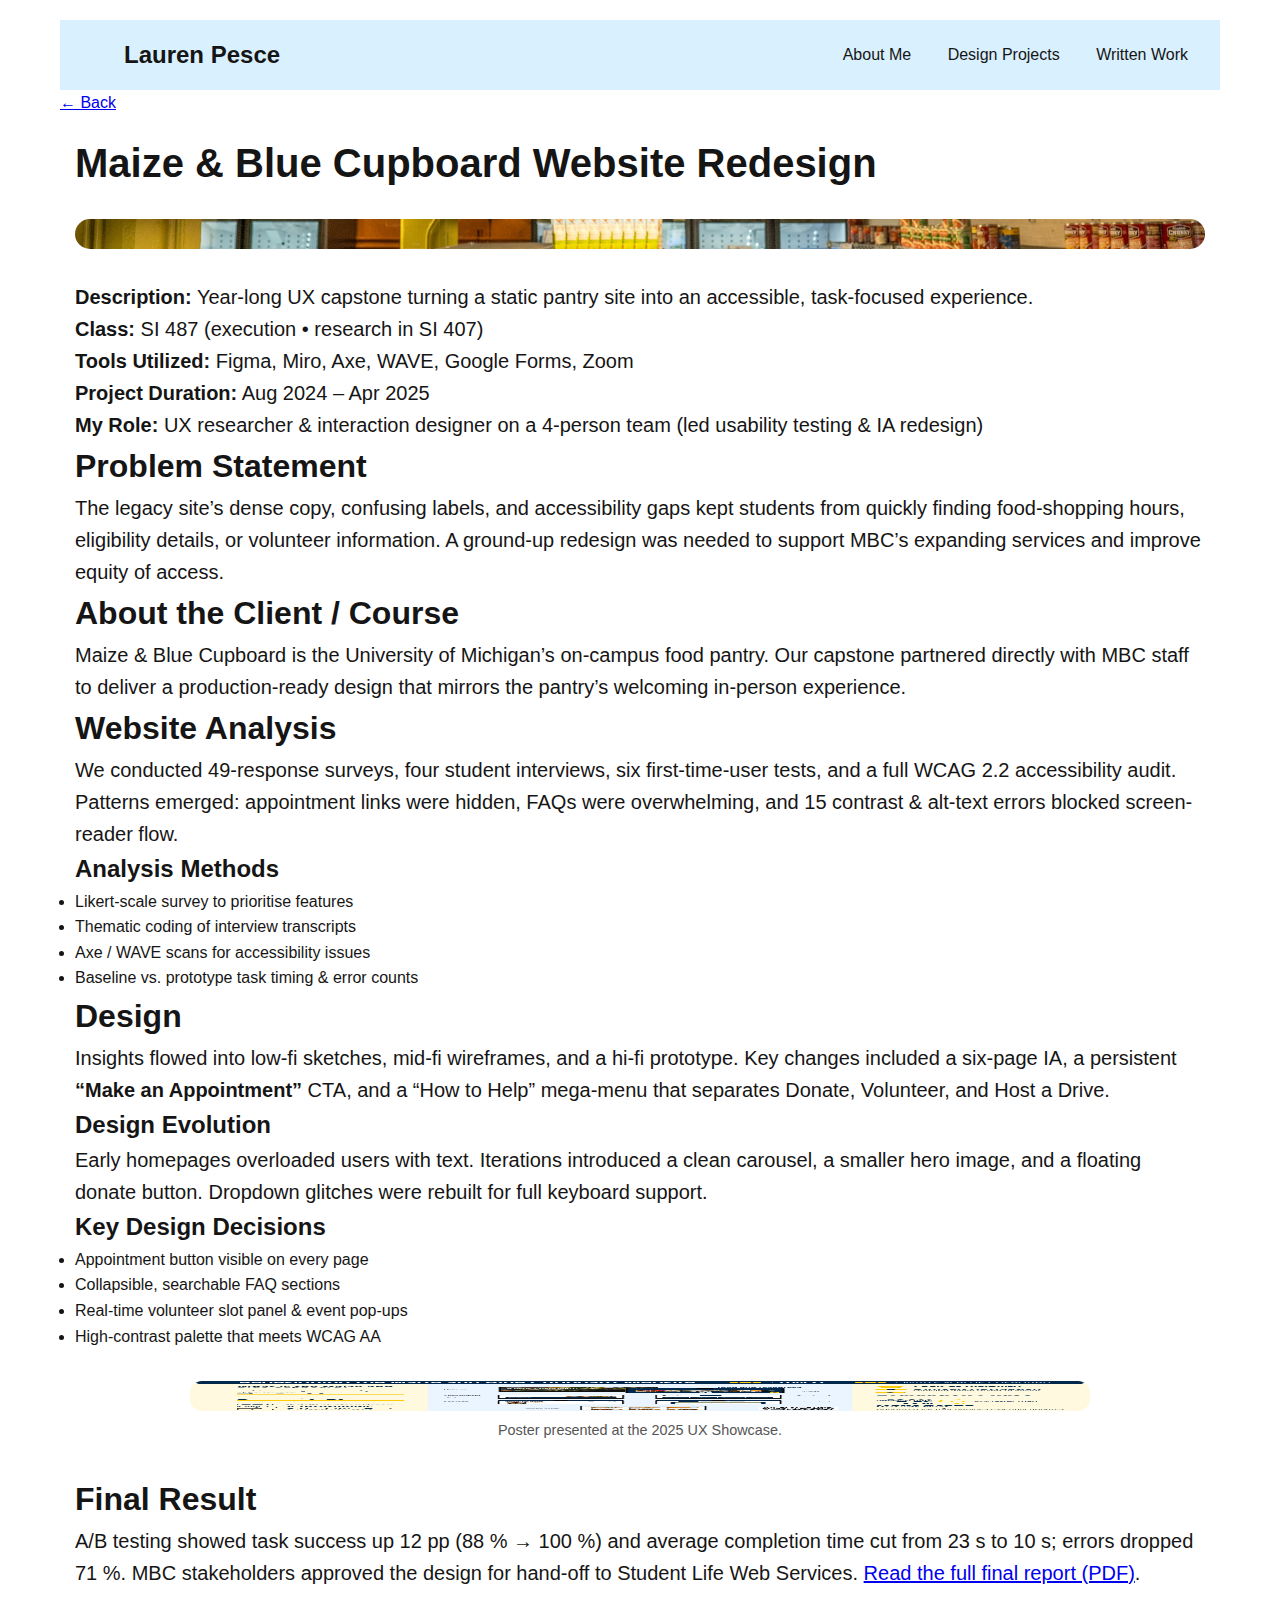
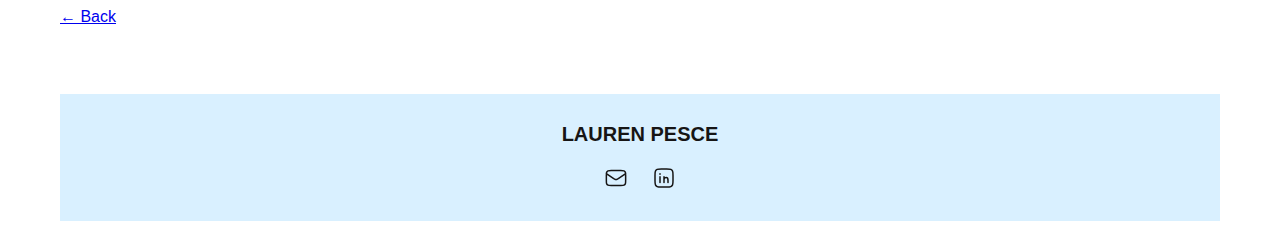
<file: mbc.html>
<!DOCTYPE html>
<html lang="en">
<head>
  <meta charset="UTF-8" />
  <meta http-equiv="X-UA-Compatible" content="IE=edge" />
  <meta name="viewport" content="width=device-width, initial-scale=1.0" />
  <title>Lauren Pesce | M & B Cupboard Redesign</title>

  <link rel="icon" href="img/lp.png" type="image/png" />
  <link rel="stylesheet" href="style/style.css" />
  <script defer src="js/script.js"></script>
</head>
<!-- Google tag (gtag.js) -->
<script async src="https://www.googletagmanager.com/gtag/js?id=G-EF8ZQD372M"></script>
<script>
  window.dataLayer = window.dataLayer || [];
  function gtag(){dataLayer.push(arguments);}
  gtag('js', new Date());

  gtag('config', 'G-EF8ZQD372M');
</script>

<body>
  <a id="skip" href="#main">Skip to main content</a>

  <!-- ▸ NAV --------------------------------------------------------------- -->
  <header class="nav">
    <div class="nav-left"><a href="index.html">Lauren Pesce</a></div>
    <nav class="nav-right" id="nav-menu">
      <a href="about_me.html">About Me</a>
      <a href="design.html">Design&nbsp;Projects</a>
      <a href="writing.html">Written&nbsp;Work</a>
    </nav>
    <div class="hamburger" id="hamburger">&#9776;</div>
  </header>

  <!-- back link -->
  <a href="design.html" class="back-button" aria-label="Back to design projects">← Back</a>

  <!-- ▸ MAIN -------------------------------------------------------------- -->
  <main id="main" class="project-detail">
    <h1>Maize &amp; Blue&nbsp;Cupboard Website Redesign</h1>

    <!-- hero image -->
    <img src="img/mbc_cover.jpg"
         alt="High-fidelity mock-up of the redesigned Maize & Blue Cupboard homepage"
         style="width:100%;max-height:400px;object-fit:cover;border-radius:16px;margin:1.5rem 0;" />

    <!-- ▸ META -->
    <section class="project-meta">
      <p><strong>Description:</strong> Year-long UX capstone turning a static pantry site into an accessible, task-focused experience.</p>
      <p><strong>Class:</strong> SI 487 (execution&nbsp;• research in SI 407)</p>
      <p><strong>Tools Utilized:</strong> Figma, Miro, Axe, WAVE, Google Forms, Zoom</p>
      <p><strong>Project Duration:</strong> Aug 2024 – Apr 2025</p>
      <p><strong>My Role:</strong> UX researcher &amp; interaction designer on a 4-person team (led usability testing &amp; IA redesign)</p>
    </section>

    <!-- ▸ PROBLEM --------------------------------------------------------- -->
    <h2>Problem Statement</h2>
    <p>
      The legacy site’s dense copy, confusing labels, and accessibility gaps
      kept students from quickly finding food-shopping hours, eligibility
      details, or volunteer information. A ground-up redesign was needed to
      support MBC’s expanding services and improve equity of access.
    </p>

    <!-- ▸ ABOUT ----------------------------------------------------------- -->
    <h2>About the Client&nbsp;/ Course</h2>
    <p>
      Maize &amp; Blue Cupboard is the University of Michigan’s on-campus food
      pantry. Our capstone partnered directly with MBC staff to deliver a
      production-ready design that mirrors the pantry’s welcoming in-person
      experience.
    </p>

    <!-- ▸ RESEARCH -------------------------------------------------------- -->
    <h2>Website Analysis</h2>
    <p>
      We conducted 49-response surveys, four student interviews, six
      first-time-user tests, and a full WCAG 2.2 accessibility audit. Patterns
      emerged: appointment links were hidden, FAQs were overwhelming, and 15
      contrast &amp; alt-text errors blocked screen-reader flow.
    </p>

    <h3>Analysis Methods</h3>
    <ul>
      <li>Likert-scale survey to prioritise features</li>
      <li>Thematic coding of interview transcripts</li>
      <li>Axe / WAVE scans for accessibility issues</li>
      <li>Baseline vs. prototype task timing &amp; error counts</li>
    </ul>

    <!-- ▸ DESIGN ---------------------------------------------------------- -->
    <h2>Design</h2>
    <p>
      Insights flowed into low-fi sketches, mid-fi wireframes, and a hi-fi
      prototype. Key changes included a six-page IA, a persistent
      <strong>“Make an Appointment”</strong> CTA, and a “How to Help” mega-menu
      that separates Donate, Volunteer, and Host a Drive.
    </p>

    <h3>Design Evolution</h3>
    <p>
      Early homepages overloaded users with text. Iterations introduced a clean
      carousel, a smaller hero image, and a floating donate button. Dropdown
      glitches were rebuilt for full keyboard support.
    </p>

    <h3>Key Design Decisions</h3>
    <ul>
      <li>Appointment button visible on every page</li>
      <li>Collapsible, searchable FAQ sections</li>
      <li>Real-time volunteer slot panel &amp; event pop-ups</li>
      <li>High-contrast palette that meets WCAG AA</li>
    </ul>

    <!-- poster -->
    <figure style="text-align:center;margin:2rem 0;">
      <img src="img/mbc_poster.png"
           alt="Capstone poster summarising research findings and prototype screens"
           style="max-width:900px;width:90%;border-radius:12px;">
      <figcaption style="font-size:.9rem;color:#555;">
        Poster presented at the 2025 UX Showcase.
      </figcaption>
    </figure>

    <!-- ▸ RESULT ---------------------------------------------------------- -->
    <h2>Final Result</h2>
    <p>
      A/B testing showed task success up 12 pp (88 % → 100 %) and average
      completion time cut from 23 s to 10 s; errors dropped 71 %. MBC
      stakeholders approved the design for hand-off to Student Life Web
      Services. <a href="Si_487_Final_Report.pdf" target="_blank"
      rel="noopener noreferrer">Read the full final report (PDF)</a>.
    </p>
  </main>

  <!-- bottom back -->
  <a href="design.html" class="back-button" aria-label="Back to design projects">← Back</a>

  <!-- ▸ FOOTER ----------------------------------------------------------- -->
  <footer>
    <p>LAUREN PESCE</p>
    <div class="contact-icons">
      <a href="mailto:pesceelauren@gmail.com" aria-label="Email">
        <!-- email icon -->
        <svg width="24" height="24" fill="none" stroke="currentColor" stroke-width="1.5"
             viewBox="0 0 24 24" stroke-linecap="round" stroke-linejoin="round"
             xmlns="http://www.w3.org/2000/svg">
          <path d="m2.357 7.714 6.98 4.654c.963.641 1.444.962 1.964 1.087.46.11.939.11 1.398 0 .52-.125 1.001-.446 1.964-1.087l6.98-4.654M7.157 19.5h9.686c1.68 0 2.52 0 3.162-.327a3 3 0 0 0 1.31-1.311c.328-.642.328-1.482.328-3.162V9.3c0-1.68 0-2.52-.327-3.162a3 3 0 0 0-1.311-1.311c-.642-.327-1.482-.327-3.162-.327H7.157c-1.68 0-2.52 0-3.162.327a3 3 0 0 0-1.31 1.311c-.328.642-.328 1.482-.328 3.162v5.4c0 1.68 0 2.52.327 3.162a3 3 0 0 0 1.311 1.311c.642.327 1.482.327 3.162.327"/>
        </svg>
      </a>
      <a href="https://www.linkedin.com/in/laurenpesce/" target="_blank" aria-label="LinkedIn">
        <!-- linkedin icon -->
        <svg width="24" height="24" fill="none" stroke="currentColor" stroke-width="1.5"
             viewBox="0 0 24 24" stroke-linecap="round" stroke-linejoin="round"
             xmlns="http://www.w3.org/2000/svg">
          <path d="M3 9.4c0-2.24 0-3.36.436-4.216a4 4 0 0 1 1.748-1.748C6.04 3 7.16 3 9.4 3h5.2c2.24 0 3.36 0 4.216.436a4 4 0 0 1 1.748 1.748C21 6.04 21 7.16 21 9.4v5.2c0 2.24 0 3.36-.436 4.216a4 4 0 0 1-1.748 1.748C17.96 21 16.84 21 14.6 21H9.4c-2.24 0-3.36 0-4.216-.436a4 4 0 0 1-1.748-1.748C3 17.96 3 16.84 3 14.6zm5-1.775v.5"/>
          <path d="M8 16.375V10.75m4 5.625V13.5m0 0v-2.75m0 2.75c0-1.288 1.222-2 2.4-2 1.6 0 1.6 1.375 1.6 2.875v2"/>
        </svg>
      </a>
    </div>
  </footer>
</body>
</html>
</file>
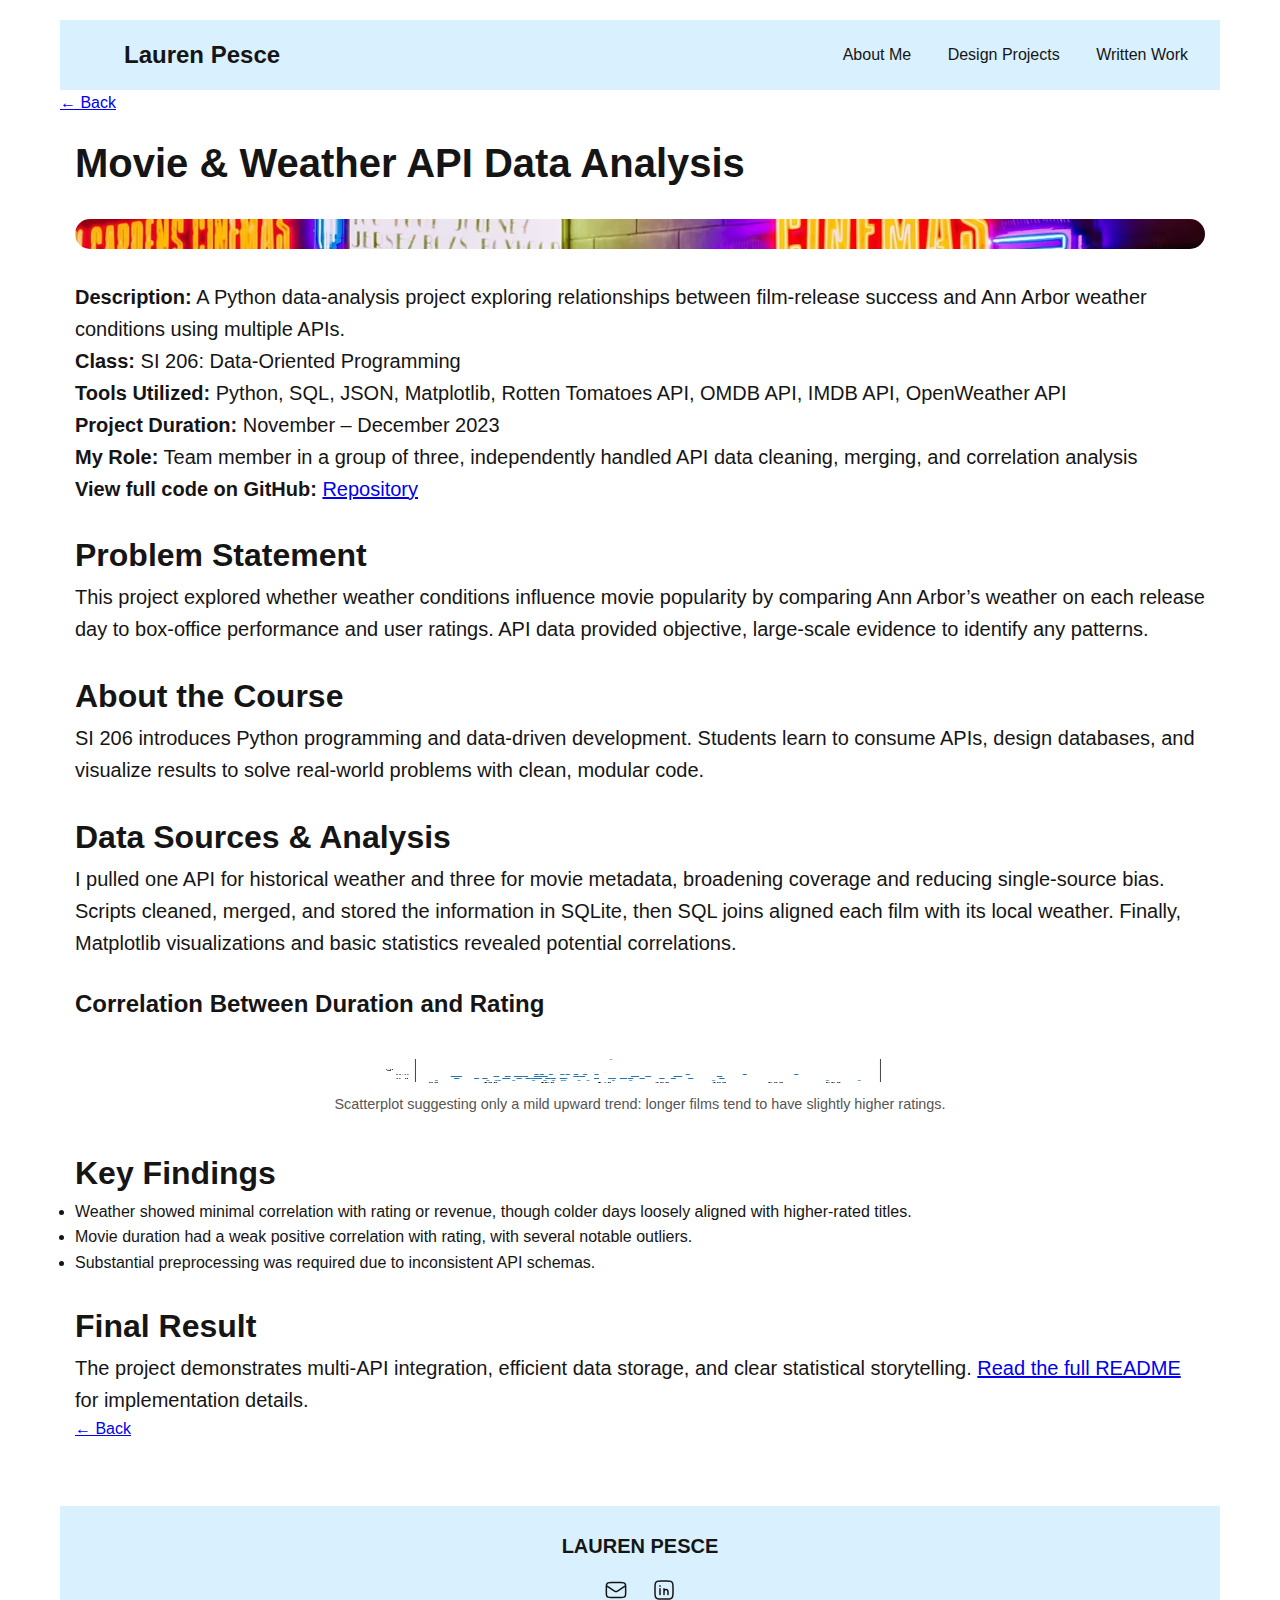
<file: movies_weather.html>
<!DOCTYPE html>
<html lang="en">
<head>
  <meta charset="UTF-8" />
  <meta http-equiv="X-UA-Compatible" content="IE=edge" />
  <meta name="viewport" content="width=device-width, initial-scale=1.0" />
  <title>Lauren Pesce Portfolio</title>
  <link rel="icon" href="img/lp.png" type="image/png" />
  <link rel="stylesheet" href="style/style.css" />
  <script defer src="js/script.js"></script>
</head>
<!-- Google tag (gtag.js) -->
<script async src="https://www.googletagmanager.com/gtag/js?id=G-EF8ZQD372M"></script>
<script>
  window.dataLayer = window.dataLayer || [];
  function gtag(){dataLayer.push(arguments);}
  gtag('js', new Date());

  gtag('config', 'G-EF8ZQD372M');
</script>
<body>
  <a href="#main" id="skip">Skip to Main Content</a>

  <!-- Navigation -->
  <header class="nav">
    <div class="nav-left"><a href="index.html">Lauren Pesce</a></div>
    <nav class="nav-right" id="nav-menu">
      <a href="about_me.html">About Me</a>
      <a href="design.html">Design Projects</a>
      <a href="writing.html">Written Work</a>
    </nav>
    <div class="hamburger" id="hamburger">&#9776;</div>
  </header>

  <!-- Back button -->
  <a href="design.html" class="back-button">← Back</a>

  <main class="project-detail" id="main">
    <h1>Movie & Weather API Data Analysis</h1>

     <!-- Cover image -->
     <img src="img/movies.jpg" alt=" " style="width:100%;max-height:400px;object-fit:cover;border-radius:16px;margin:1.5rem 0;"/>

    <!-- KEY INFO GRID -->
    <section class="project-meta">
      <p><strong>Description:</strong> A Python data-analysis project exploring relationships between film-release success and Ann Arbor weather conditions using multiple APIs.</p>
      <p><strong>Class:</strong> SI 206: Data-Oriented Programming</p>
      <p><strong>Tools Utilized:</strong> Python, SQL, JSON, Matplotlib, Rotten Tomatoes API, OMDB API, IMDB API, OpenWeather API</p>
      <p><strong>Project Duration:</strong> November – December 2023</p>
      <p><strong>My Role:</strong> Team member in a group of three, independently handled API data cleaning, merging, and correlation analysis</p>
      <p><strong>View full code on GitHub:</strong>
         <a href="https://github.com/lpesce57/SI206_final_project"
            target="_blank" rel="noopener noreferrer">
           Repository
         </a>
      </p>
    </section><br>

    <!-- Outline Sections -->
    <h2>Problem Statement</h2>
    <p>
      This project explored whether weather conditions influence movie popularity by comparing Ann Arbor’s weather on each release day to box-office performance and user ratings. API data provided objective, large-scale evidence to identify any patterns.
    </p><br>

    <h2>About the Course</h2>
    <p>
      SI 206 introduces Python programming and data-driven development. Students learn to consume APIs, design databases, and visualize results to solve real-world problems with clean, modular code.
    </p><br>

    <h2>Data Sources & Analysis</h2>
    <p>
      I pulled one API for historical weather and three for movie metadata, broadening coverage and reducing single-source bias. Scripts cleaned, merged, and stored the information in SQLite, then SQL joins aligned each film with its local weather. Finally, Matplotlib visualizations and basic statistics revealed potential correlations.
    </p><br>

    <h3>Correlation Between Duration and Rating</h3>
    <figure style="text-align:center;margin:2rem 0;">
      <img src="img/duration.png"
           alt="Scatterplot showing a weak positive correlation between movie duration and rating"
           style="max-width:600px;width:90%;border-radius:12px;" />
      <figcaption style="font-size:.9rem;color:#555;">
        Scatterplot suggesting only a mild upward trend: longer films tend to have slightly higher ratings.
      </figcaption>
    </figure>

    <h2>Key Findings</h2>
    <ul>
      <li>Weather showed minimal correlation with rating or revenue, though colder days loosely aligned with higher-rated titles.</li>
      <li>Movie duration had a weak positive correlation with rating, with several notable outliers.</li>
      <li>Substantial preprocessing was required due to inconsistent API schemas.</li>
    </ul><br>

    <h2>Final Result</h2>
    <p>
      The project demonstrates multi-API integration, efficient data storage, and clear statistical storytelling. <a href="https://github.com/lpesce57/SI206_final_project/blob/main/README.md" target="_blank" rel="noopener noreferrer">Read the full README</a> for implementation details.
    </p>

    <!-- Back button at bottom -->
    <a href="design.html" class="back-button">← Back</a>
  </main>

  <!-- Footer -->
  <footer>
    <p>LAUREN PESCE</p>
    <div class="contact-icons">
      <a href="mailto:pesceelauren@gmail.com" aria-label="Email">
        <!-- Email Icon -->
        <svg width="24" height="24" fill="none" stroke="currentColor" stroke-width="1.5"
             viewBox="0 0 24 24" stroke-linecap="round" stroke-linejoin="round"
             xmlns="http://www.w3.org/2000/svg">
          <path d="m2.357 7.714 6.98 4.654c.963.641 1.444.962 1.964 1.087.46.11.939.11 1.398 0 .52-.125 1.001-.446 1.964-1.087l6.98-4.654M7.157 19.5h9.686c1.68 0 2.52 0 3.162-.327a3 3 0 0 0 1.31-1.311c.328-.642.328-1.482.328-3.162V9.3c0-1.68 0-2.52-.327-3.162a3 3 0 0 0-1.311-1.311c-.642-.327-1.482-.327-3.162-.327H7.157c-1.68 0-2.52 0-3.162.327a3 3 0 0 0-1.31 1.311c-.328.642-.328 1.482-.328 3.162v5.4c0 1.68 0 2.52.327 3.162a3 3 0 0 0 1.311 1.311c.642.327 1.482.327 3.162.327"/>
        </svg>
      </a>

      <a href="https://www.linkedin.com/in/laurenpesce/" target="_blank" aria-label="LinkedIn">
        <!-- LinkedIn Icon -->
        <svg width="24" height="24" fill="none" stroke="currentColor" stroke-width="1.5"
             viewBox="0 0 24 24" stroke-linecap="round" stroke-linejoin="round"
             xmlns="http://www.w3.org/2000/svg">
          <path d="M3 9.4c0-2.24 0-3.36.436-4.216a4 4 0 0 1 1.748-1.748C6.04 3 7.16 3 9.4 3h5.2c2.24 0 3.36 0 4.216.436a4 4 0 0 1 1.748 1.748C21 6.04 21 7.16 21 9.4v5.2c0 2.24 0 3.36-.436 4.216a4 4 0 0 1-1.748 1.748C17.96 21 16.84 21 14.6 21H9.4c-2.24 0-3.36 0-4.216-.436a4 4 0 0 1-1.748-1.748C3 17.96 3 16.84 3 14.6zm5-1.775v.5"/>
          <path d="M8 16.375V10.75m4 5.625V13.5m0 0v-2.75m0 2.75c0-1.288 1.222-2 2.4-2 1.6 0 1.6 1.375 1.6 2.875v2"/>
        </svg>
      </a>
    </div>
  </footer>
</body>
</html>
</file>
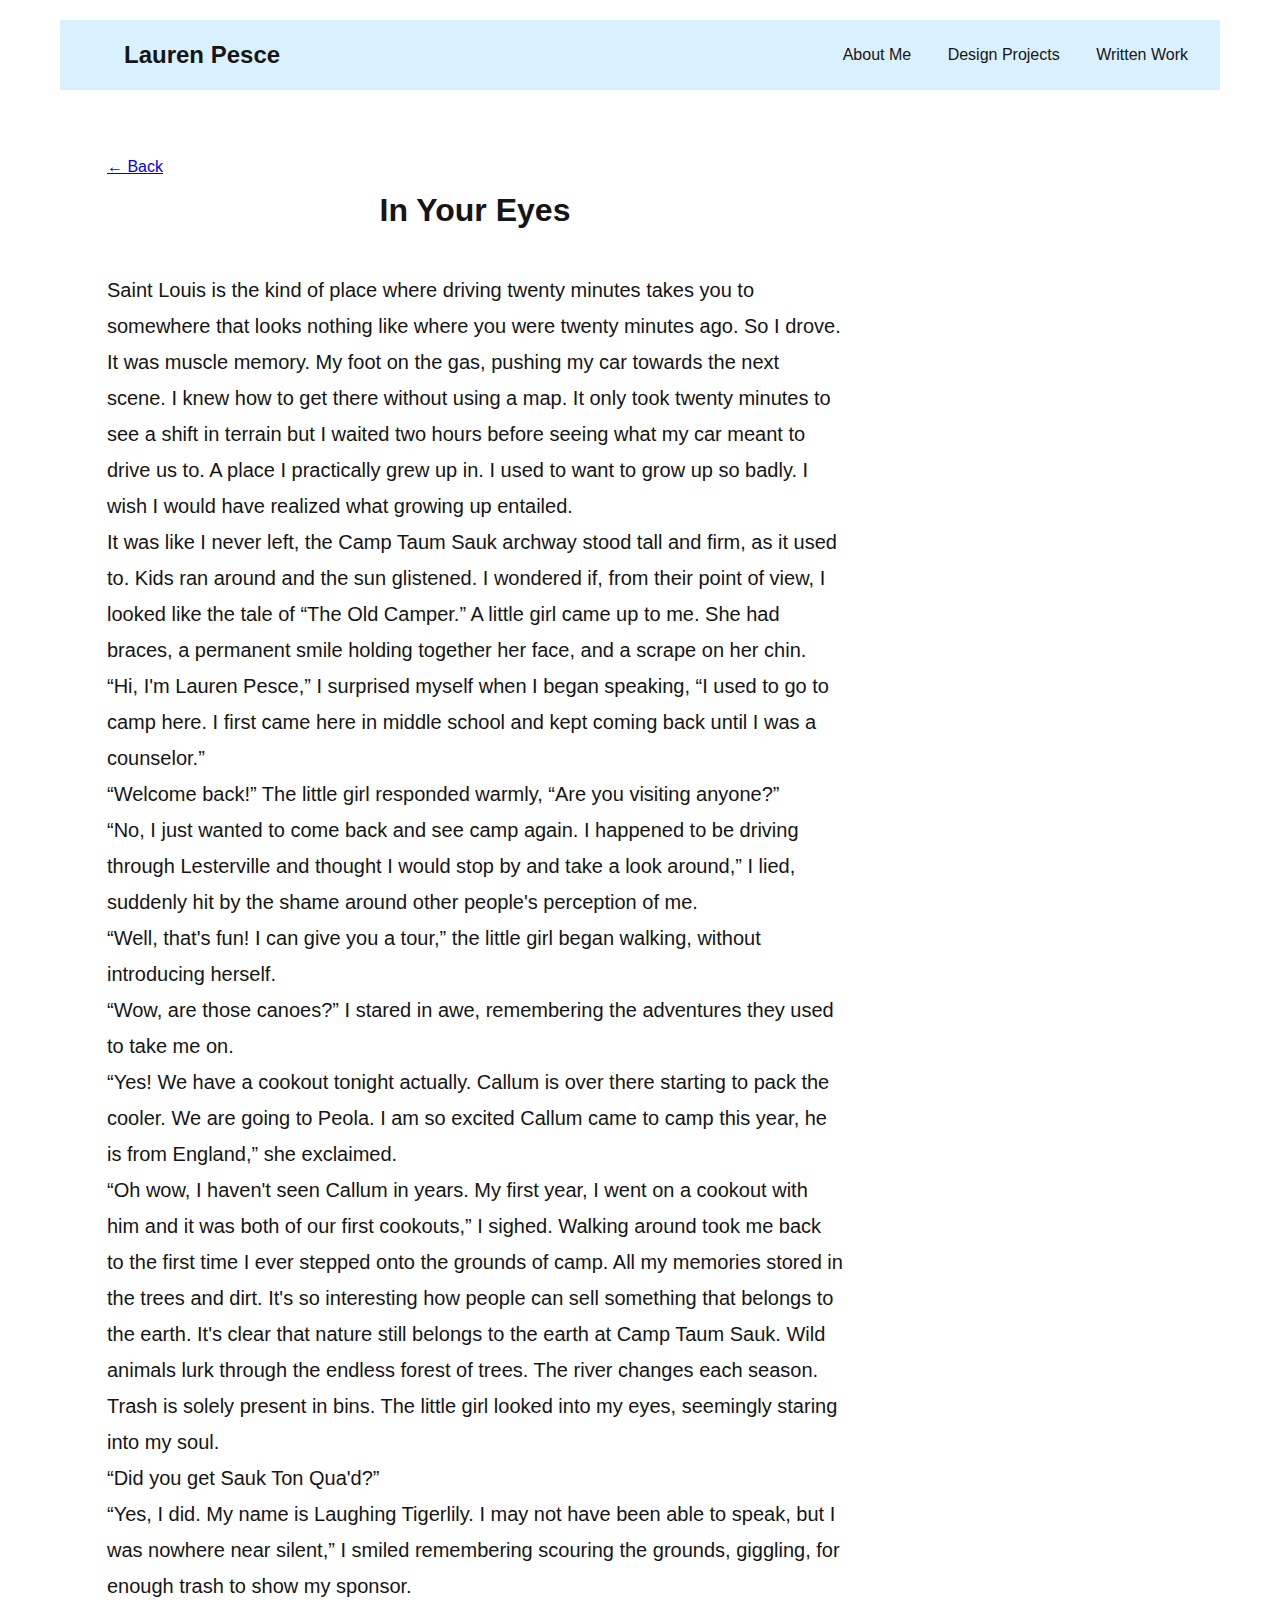
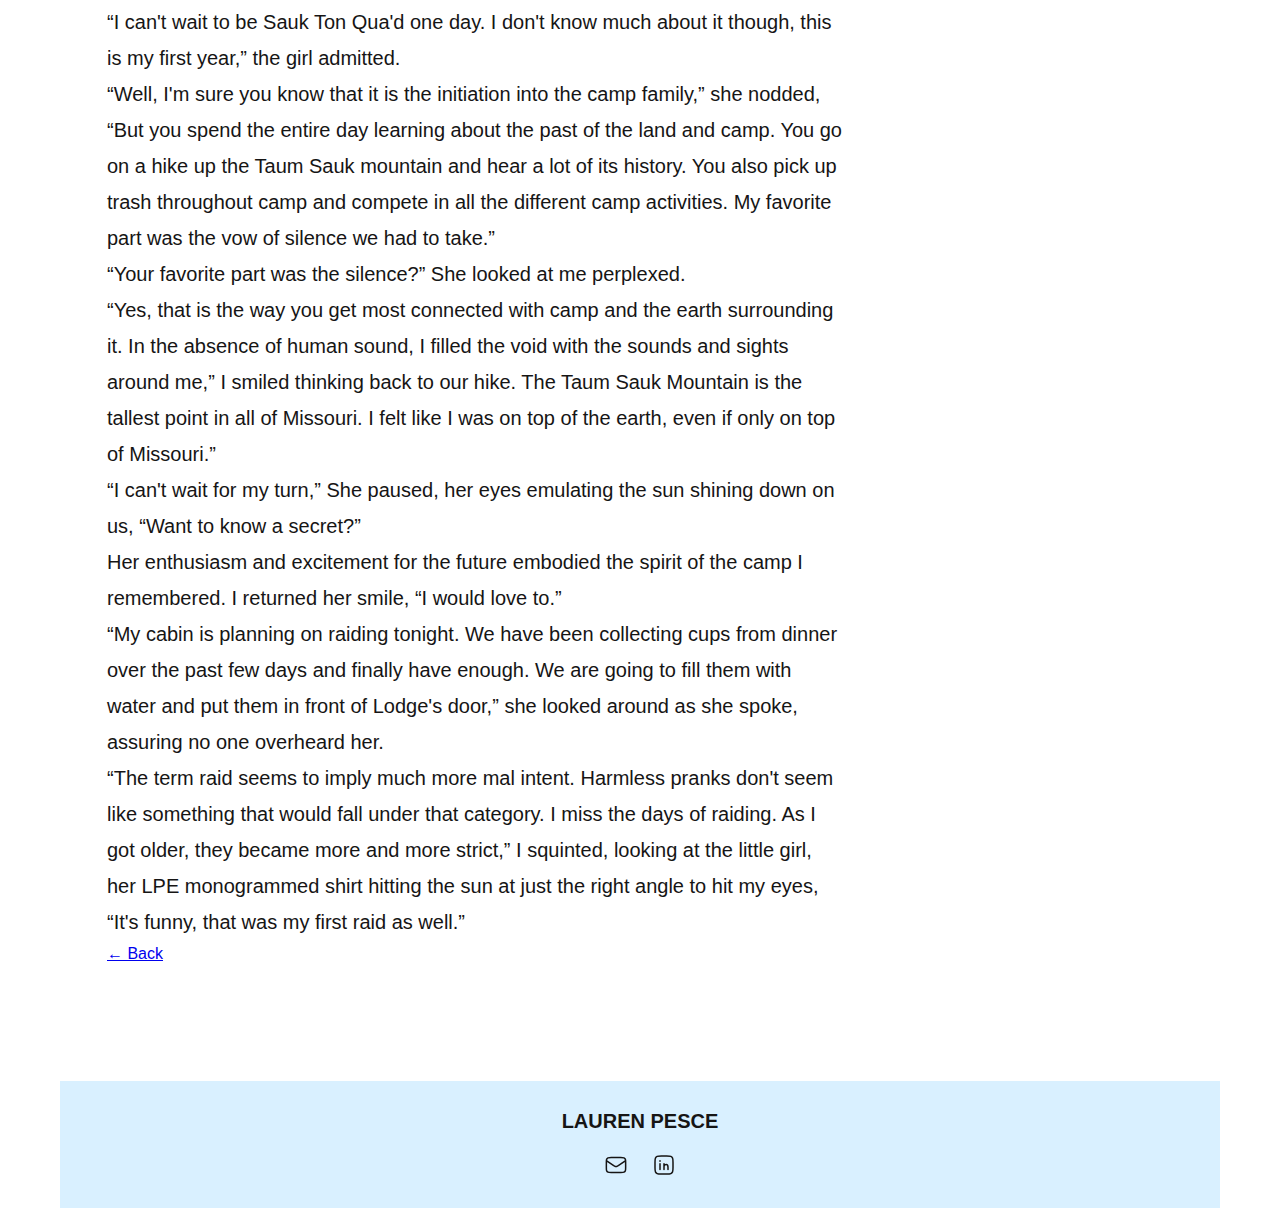
<file: narrative.html>
<!DOCTYPE html>
<html lang="en">
<head>
  <meta charset="UTF-8" />
  <meta http-equiv="X-UA-Compatible" content="IE=edge" />
  <meta name="viewport" content="width=device-width, initial-scale=1.0" />
  <title>Lauren Pesce Portfolio</title>
  <link rel="icon" href="img/lp.png" type="image/png" />
  <link rel="stylesheet" href="style/style.css" />
  <script defer src="js/script.js"></script>
</head>
<!-- Google tag (gtag.js) -->
<script async src="https://www.googletagmanager.com/gtag/js?id=G-EF8ZQD372M"></script>
<script>
  window.dataLayer = window.dataLayer || [];
  function gtag(){dataLayer.push(arguments);}
  gtag('js', new Date());

  gtag('config', 'G-EF8ZQD372M');
</script>
<body>
  <a href="#main" id="skip">Skip to Main Content</a>

  <!-- Navigation -->
  <header class="nav">
    <div class="nav-left"><a href="index.html">Lauren Pesce</a></div>
    <nav class="nav-right" id="nav-menu">
      <a href="about_me.html">About Me</a>
      <a href="design.html">Design Projects</a>
      <a href="writing.html">Written Work</a>
    </nav>
    <div class="hamburger" id="hamburger">&#9776;</div>
  </header>

  <!-- Essay Content -->
  <main class="writing-piece" id="main">

    <a href="writing.html" class="back-button">← Back</a>

    <h1>In Your Eyes</h1>

    <p>Saint Louis is the kind of place where driving twenty minutes takes you to somewhere that looks nothing like where you were twenty minutes ago. So I drove. It was muscle memory. My foot on the gas, pushing my car towards the next scene. I knew how to get there without using a map. It only took twenty minutes to see a shift in terrain but I waited two hours before seeing what my car meant to drive us to. A place I practically grew up in. I used to want to grow up so badly. I wish I would have realized what growing up entailed.</p>

    <p>It was like I never left, the Camp Taum Sauk archway stood tall and firm, as it used to. Kids ran around and the sun glistened. I wondered if, from their point of view, I looked like the tale of “The Old Camper.” A little girl came up to me. She had braces, a permanent smile holding together her face, and a scrape on her chin.</p>

    <p>“Hi, I&apos;m Lauren Pesce,” I surprised myself when I began speaking, “I used to go to camp here. I first came here in middle school and kept coming back until I was a counselor.”</p>

    <p>“Welcome back!” The little girl responded warmly, “Are you visiting anyone?”</p>

    <p>“No, I just wanted to come back and see camp again. I happened to be driving through Lesterville and thought I would stop by and take a look around,” I lied, suddenly hit by the shame around other people&apos;s perception of me.</p>

    <p>“Well, that&apos;s fun! I can give you a tour,” the little girl began walking, without introducing herself.</p>

    <p>“Wow, are those canoes?” I stared in awe, remembering the adventures they used to take me on.</p>

    <p>“Yes! We have a cookout tonight actually. Callum is over there starting to pack the cooler. We are going to Peola. I am so excited Callum came to camp this year, he is from England,” she exclaimed.</p>

    <p>“Oh wow, I haven&apos;t seen Callum in years. My first year, I went on a cookout with him and it was both of our first cookouts,” I sighed. Walking around took me back to the first time I ever stepped onto the grounds of camp. All my memories stored in the trees and dirt. It&apos;s so interesting how people can sell something that belongs to the earth. It&apos;s clear that nature still belongs to the earth at Camp Taum Sauk. Wild animals lurk through the endless forest of trees. The river changes each season. Trash is solely present in bins. The little girl looked into my eyes, seemingly staring into my soul.</p>

    <p>“Did you get Sauk Ton Qua&apos;d?”</p>

    <p>“Yes, I did. My name is Laughing Tigerlily. I may not have been able to speak, but I was nowhere near silent,” I smiled remembering scouring the grounds, giggling, for enough trash to show my sponsor.</p>

    <p>“I can&apos;t wait to be Sauk Ton Qua&apos;d one day. I don&apos;t know much about it though, this is my first year,” the girl admitted.</p>

    <p>“Well, I&apos;m sure you know that it is the initiation into the camp family,” she nodded, “But you spend the entire day learning about the past of the land and camp. You go on a hike up the Taum Sauk mountain and hear a lot of its history. You also pick up trash throughout camp and compete in all the different camp activities. My favorite part was the vow of silence we had to take.”</p>

    <p>“Your favorite part was the silence?” She looked at me perplexed.</p>

    <p>“Yes, that is the way you get most connected with camp and the earth surrounding it. In the absence of human sound, I filled the void with the sounds and sights around me,” I smiled thinking back to our hike. The Taum Sauk Mountain is the tallest point in all of Missouri. I felt like I was on top of the earth, even if only on top of Missouri.”</p>

    <p>“I can&apos;t wait for my turn,” She paused, her eyes emulating the sun shining down on us, “Want to know a secret?”</p>

    <p>Her enthusiasm and excitement for the future embodied the spirit of the camp I remembered. I returned her smile, “I would love to.”</p>

    <p>“My cabin is planning on raiding tonight. We have been collecting cups from dinner over the past few days and finally have enough. We are going to fill them with water and put them in front of Lodge&apos;s door,” she looked around as she spoke, assuring no one overheard her.</p>

    <p>“The term raid seems to imply much more mal intent. Harmless pranks don&apos;t seem like something that would fall under that category. I miss the days of raiding. As I got older, they became more and more strict,” I squinted, looking at the little girl, her LPE monogrammed shirt hitting the sun at just the right angle to hit my eyes, “It&apos;s funny, that was my first raid as well.”</p>

    <a href="writing.html" class="back-button">← Back</a>
  </main>

  <!-- Footer -->
  <footer>
    <p>LAUREN PESCE</p>
    <div class="contact-icons">
      <a href="mailto:pesceelauren@gmail.com" aria-label="Email">
        <!-- Email Icon (footer) -->
        <svg width="24" height="24" fill="none" stroke="currentColor" stroke-width="1.5"
          viewBox="0 0 24 24" stroke-linecap="round" stroke-linejoin="round"
          xmlns="http://www.w3.org/2000/svg">
          <path d="m2.357 7.714 6.98 4.654c.963.641 1.444.962 1.964 1.087.46.11.939.11 1.398 0 .52-.125 1.001-.446 1.964-1.087l6.98-4.654M7.157 19.5h9.686c1.68 0 2.52 0 3.162-.327a3 3 0 0 0 1.31-1.311c.328-.642.328-1.482.328-3.162V9.3c0-1.68 0-2.52-.327-3.162a3 3 0 0 0-1.311-1.311c-.642-.327-1.482-.327-3.162-.327H7.157c-1.68 0-2.52 0-3.162.327a3 3 0 0 0-1.31 1.311c-.328.642-.328 1.482-.328 3.162v5.4c0 1.68 0 2.52.327 3.162a3 3 0 0 0 1.311 1.311c.642.327 1.482.327 3.162.327"/>
        </svg>
      </a>

      <a href="https://www.linkedin.com/in/laurenpesce/" target="_blank" aria-label="LinkedIn">
        <!-- LinkedIn Icon (footer) -->
        <svg width="24" height="24" fill="none" stroke="currentColor" stroke-width="1.5"
          viewBox="0 0 24 24" stroke-linecap="round" stroke-linejoin="round"
          xmlns="http://www.w3.org/2000/svg">
          <path d="M3 9.4c0-2.24 0-3.36.436-4.216a4 4 0 0 1 1.748-1.748C6.04 3 7.16 3 9.4 3h5.2c2.24 0 3.36 0 4.216.436a4 4 0 0 1 1.748 1.748C21 6.04 21 7.16 21 9.4v5.2c0 2.24 0 3.36-.436 4.216a4 4 0 0 1-1.748 1.748C17.96 21 16.84 21 14.6 21H9.4c-2.24 0-3.36 0-4.216-.436a4 4 0 0 1-1.748-1.748C3 17.96 3 16.84 3 14.6zm5-1.775v.5"/>
          <path d="M8 16.375V10.75m4 5.625V13.5m0 0v-2.75m0 2.75c0-1.288 1.222-2 2.4-2 1.6 0 1.6 1.375 1.6 2.875v2"/>
        </svg>
      </a>
    </div>
  </footer>
</body>
</html>
</file>
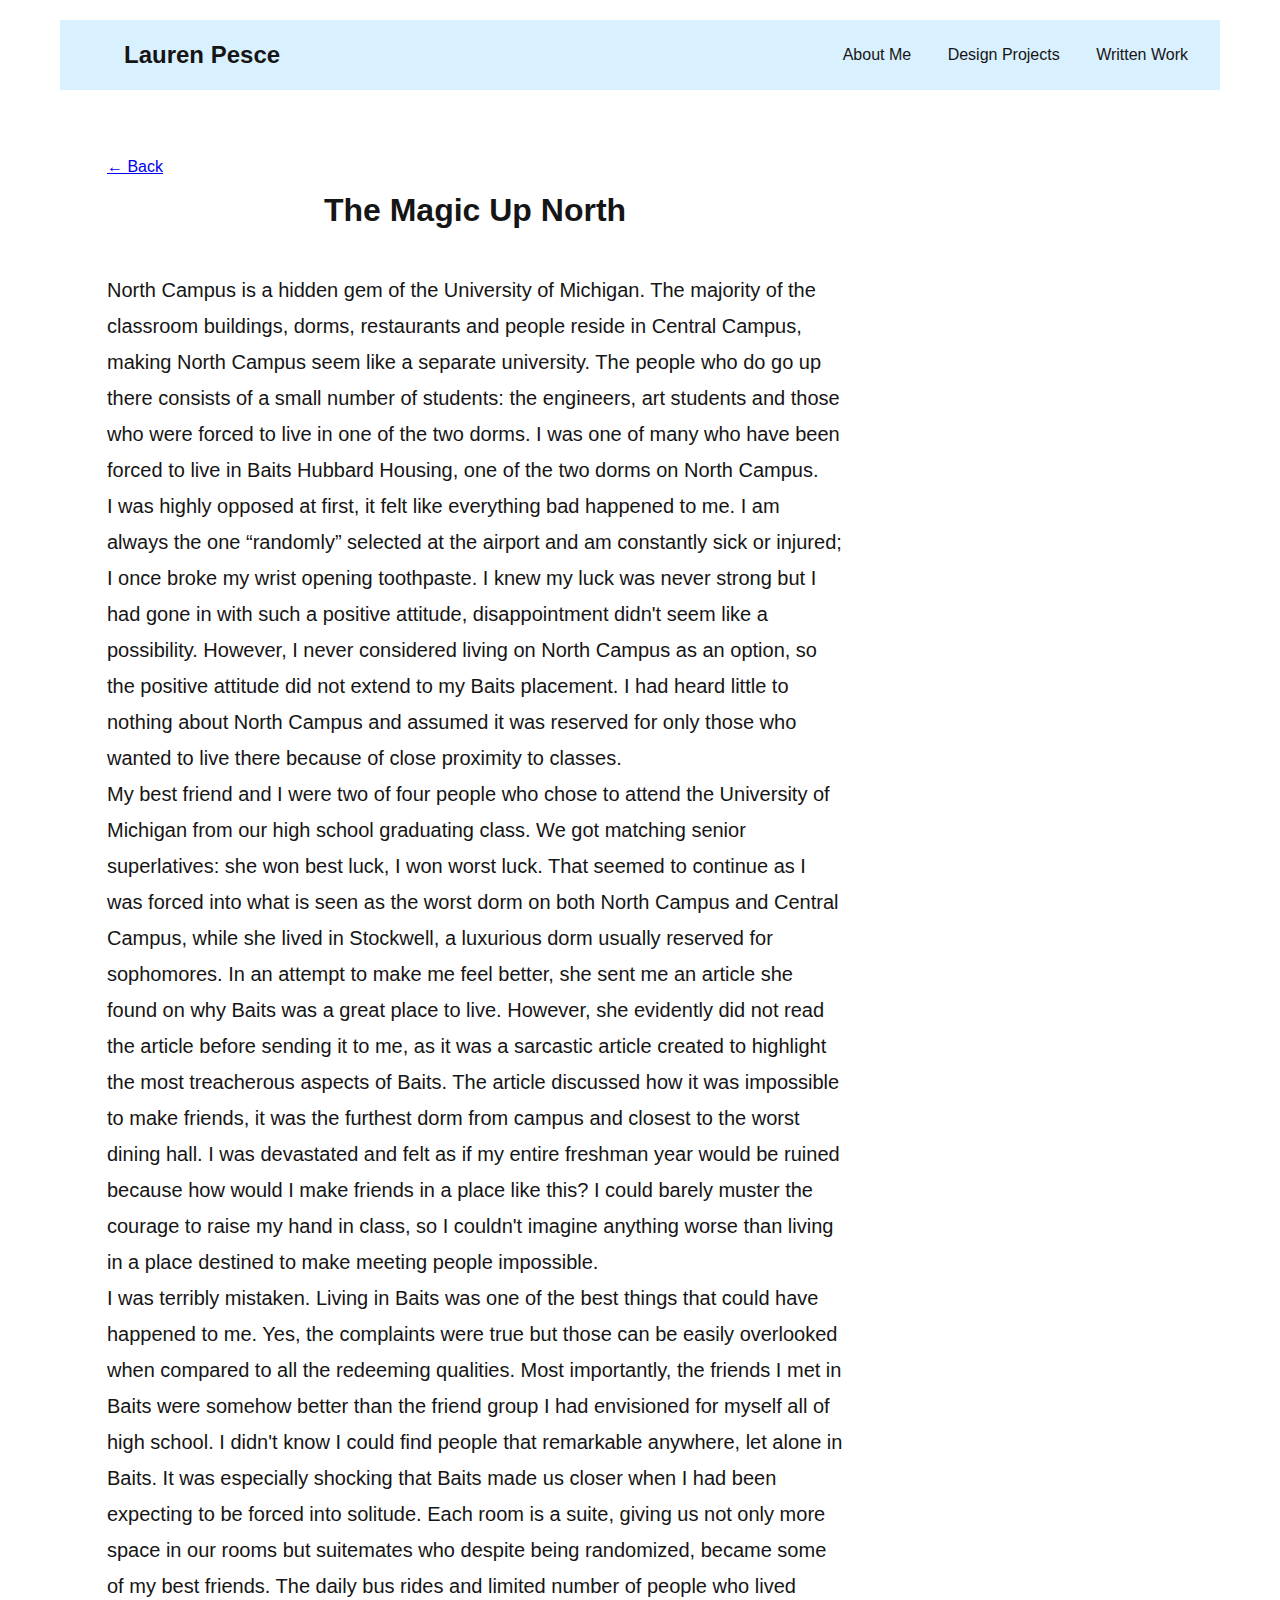
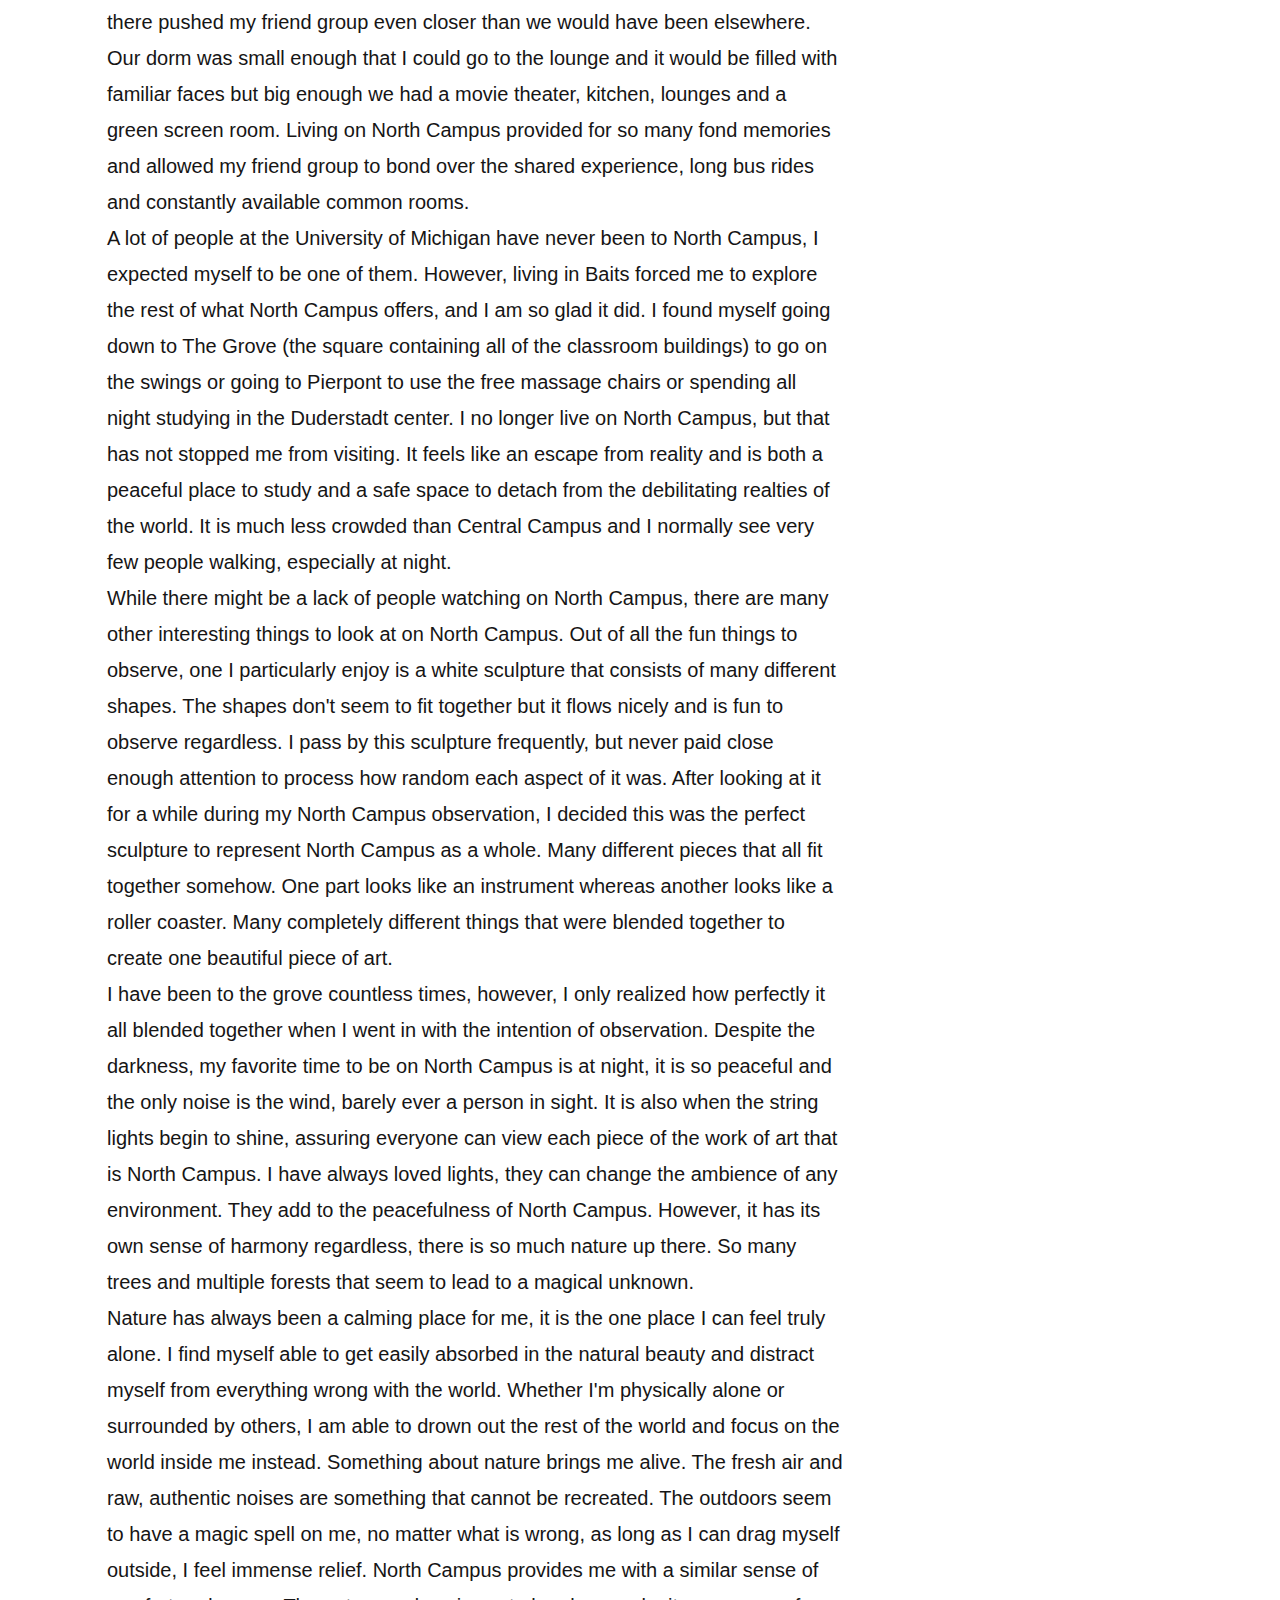
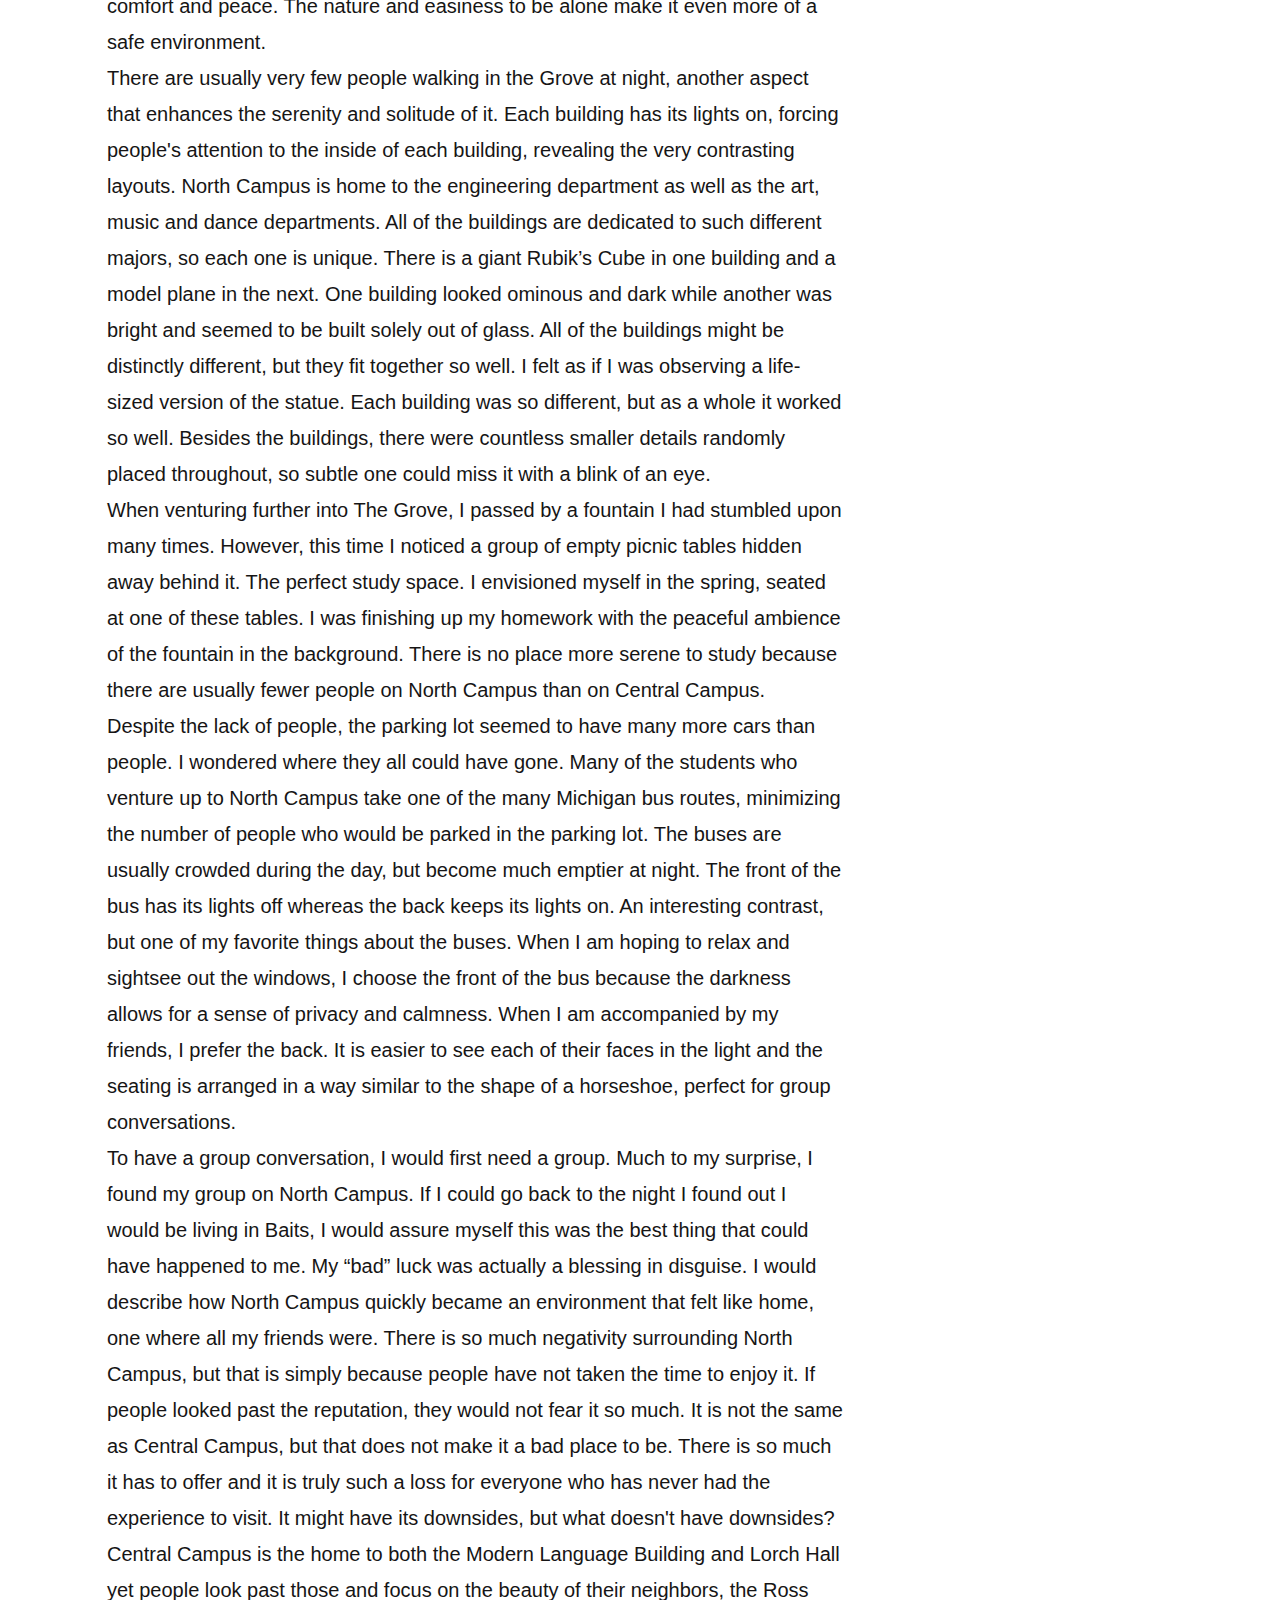
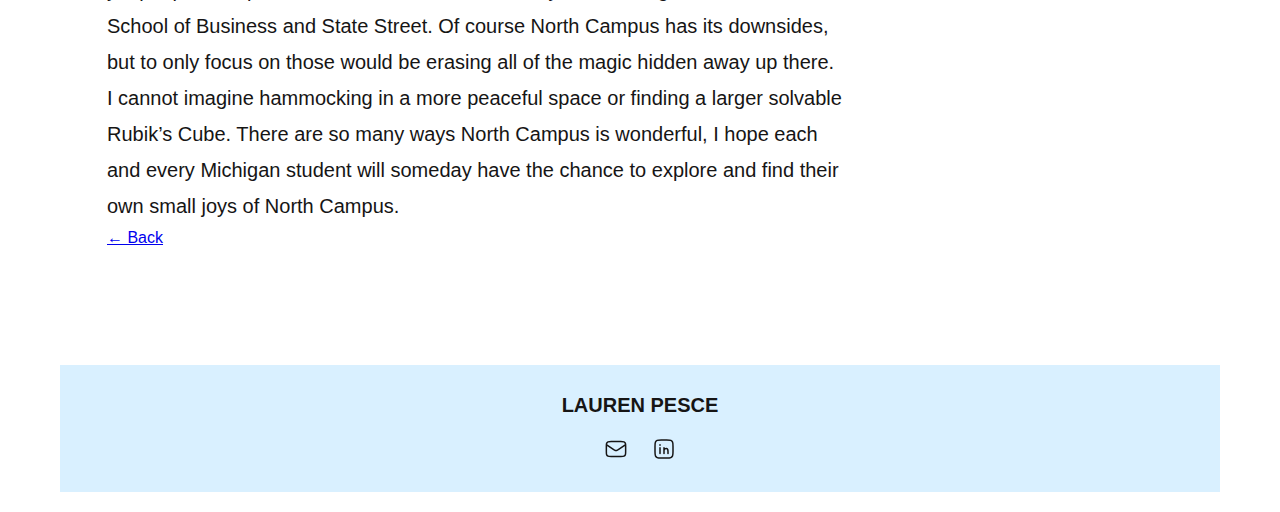
<file: north_campus.html>
<!DOCTYPE html>
<html lang="en">
<head>
  <meta charset="UTF-8" />
  <meta http-equiv="X-UA-Compatible" content="IE=edge" />
  <meta name="viewport" content="width=device-width, initial-scale=1.0" />
  <title>Lauren Pesce Portfolio</title>

  <link rel="icon" href="img/lp.png" type="image/png" />
  <link rel="stylesheet" href="style/style.css" />
  <script defer src="js/script.js"></script>
</head>
<!-- Google tag (gtag.js) -->
<script async src="https://www.googletagmanager.com/gtag/js?id=G-EF8ZQD372M"></script>
<script>
  window.dataLayer = window.dataLayer || [];
  function gtag(){dataLayer.push(arguments);}
  gtag('js', new Date());

  gtag('config', 'G-EF8ZQD372M');
</script>
<body>
  <a href="#main" id="skip">Skip to Main Content</a>

  <!-- Navigation -->
  <header class="nav">
    <div class="nav-left"><a href="index.html">Lauren Pesce</a></div>
    <nav class="nav-right" id="nav-menu">
      <a href="about_me.html">About Me</a>
      <a href="design.html">Design Projects</a>
      <a href="writing.html">Written Work</a>
    </nav>
    <div class="hamburger" id="hamburger">&#9776;</div>
  </header>

  <!-- Essay Content -->
  <main class="writing-piece" id="main">
    <a href="writing.html" class="back-button">← Back</a>

    <h1>The Magic Up North</h1>

    <p>North Campus is a hidden gem of the University of Michigan. The majority of the classroom buildings, dorms, restaurants and people reside in Central Campus, making North Campus seem like a separate university. The people who do go up there consists of a small number of students: the engineers, art students and those who were forced to live in one of the two dorms. I was one of many who have been forced to live in Baits Hubbard Housing, one of the two dorms on North Campus.</p>

    <p>I was highly opposed at first, it felt like everything bad happened to me. I am always the one “randomly” selected at the airport and am constantly sick or injured; I once broke my wrist opening toothpaste. I knew my luck was never strong but I had gone in with such a positive attitude, disappointment didn&apos;t seem like a possibility. However, I never considered living on North Campus as an option, so the positive attitude did not extend to my Baits placement. I had heard little to nothing about North Campus and assumed it was reserved for only those who wanted to live there because of close proximity to classes.</p>

    <p>My best friend and I were two of four people who chose to attend the University of Michigan from our high school graduating class. We got matching senior superlatives: she won best luck, I won worst luck. That seemed to continue as I was forced into what is seen as the worst dorm on both North Campus and Central Campus, while she lived in Stockwell, a luxurious dorm usually reserved for sophomores. In an attempt to make me feel better, she sent me an article she found on why Baits was a great place to live. However, she evidently did not read the article before sending it to me, as it was a sarcastic article created to highlight the most treacherous aspects of Baits. The article discussed how it was impossible to make friends, it was the furthest dorm from campus and closest to the worst dining hall. I was devastated and felt as if my entire freshman year would be ruined because how would I make friends in a place like this? I could barely muster the courage to raise my hand in class, so I couldn&apos;t imagine anything worse than living in a place destined to make meeting people impossible.</p>

    <p>I was terribly mistaken. Living in Baits was one of the best things that could have happened to me. Yes, the complaints were true but those can be easily overlooked when compared to all the redeeming qualities. Most importantly, the friends I met in Baits were somehow better than the friend group I had envisioned for myself all of high school. I didn&apos;t know I could find people that remarkable anywhere, let alone in Baits. It was especially shocking that Baits made us closer when I had been expecting to be forced into solitude. Each room is a suite, giving us not only more space in our rooms but suitemates who despite being randomized, became some of my best friends. The daily bus rides and limited number of people who lived there pushed my friend group even closer than we would have been elsewhere. Our dorm was small enough that I could go to the lounge and it would be filled with familiar faces but big enough we had a movie theater, kitchen, lounges and a green screen room. Living on North Campus provided for so many fond memories and allowed my friend group to bond over the shared experience, long bus rides and constantly available common rooms.</p>

    <p>A lot of people at the University of Michigan have never been to North Campus, I expected myself to be one of them. However, living in Baits forced me to explore the rest of what North Campus offers, and I am so glad it did. I found myself going down to The Grove (the square containing all of the classroom buildings) to go on the swings or going to Pierpont to use the free massage chairs or spending all night studying in the Duderstadt center. I no longer live on North Campus, but that has not stopped me from visiting. It feels like an escape from reality and is both a peaceful place to study and a safe space to detach from the debilitating realties of the world. It is much less crowded than Central Campus and I normally see very few people walking, especially at night.</p>

    <p>While there might be a lack of people watching on North Campus, there are many other interesting things to look at on North Campus. Out of all the fun things to observe, one I particularly enjoy is a white sculpture that consists of many different shapes. The shapes don&apos;t seem to fit together but it flows nicely and is fun to observe regardless. I pass by this sculpture frequently, but never paid close enough attention to process how random each aspect of it was. After looking at it for a while during my North Campus observation, I decided this was the perfect sculpture to represent North Campus as a whole. Many different pieces that all fit together somehow. One part looks like an instrument whereas another looks like a roller coaster. Many completely different things that were blended together to create one beautiful piece of art.</p>

    <p>I have been to the grove countless times, however, I only realized how perfectly it all blended together when I went in with the intention of observation. Despite the darkness, my favorite time to be on North Campus is at night, it is so peaceful and the only noise is the wind, barely ever a person in sight. It is also when the string lights begin to shine, assuring everyone can view each piece of the work of art that is North Campus. I have always loved lights, they can change the ambience of any environment. They add to the peacefulness of North Campus. However, it has its own sense of harmony regardless, there is so much nature up there. So many trees and multiple forests that seem to lead to a magical unknown.</p>

    <p>Nature has always been a calming place for me, it is the one place I can feel truly alone. I find myself able to get easily absorbed in the natural beauty and distract myself from everything wrong with the world. Whether I&apos;m physically alone or surrounded by others, I am able to drown out the rest of the world and focus on the world inside me instead. Something about nature brings me alive. The fresh air and raw, authentic noises are something that cannot be recreated. The outdoors seem to have a magic spell on me, no matter what is wrong, as long as I can drag myself outside, I feel immense relief. North Campus provides me with a similar sense of comfort and peace. The nature and easiness to be alone make it even more of a safe environment.</p>

    <p>There are usually very few people walking in the Grove at night, another aspect that enhances the serenity and solitude of it. Each building has its lights on, forcing people&apos;s attention to the inside of each building, revealing the very contrasting layouts. North Campus is home to the engineering department as well as the art, music and dance departments. All of the buildings are dedicated to such different majors, so each one is unique. There is a giant Rubik’s Cube in one building and a model plane in the next. One building looked ominous and dark while another was bright and seemed to be built solely out of glass. All of the buildings might be distinctly different, but they fit together so well. I felt as if I was observing a life-sized version of the statue. Each building was so different, but as a whole it worked so well. Besides the buildings, there were countless smaller details randomly placed throughout, so subtle one could miss it with a blink of an eye.</p>

    <p>When venturing further into The Grove, I passed by a fountain I had stumbled upon many times. However, this time I noticed a group of empty picnic tables hidden away behind it. The perfect study space. I envisioned myself in the spring, seated at one of these tables. I was finishing up my homework with the peaceful ambience of the fountain in the background. There is no place more serene to study because there are usually fewer people on North Campus than on Central Campus.</p>

    <p>Despite the lack of people, the parking lot seemed to have many more cars than people. I wondered where they all could have gone. Many of the students who venture up to North Campus take one of the many Michigan bus routes, minimizing the number of people who would be parked in the parking lot. The buses are usually crowded during the day, but become much emptier at night. The front of the bus has its lights off whereas the back keeps its lights on. An interesting contrast, but one of my favorite things about the buses. When I am hoping to relax and sightsee out the windows, I choose the front of the bus because the darkness allows for a sense of privacy and calmness. When I am accompanied by my friends, I prefer the back. It is easier to see each of their faces in the light and the seating is arranged in a way similar to the shape of a horseshoe, perfect for group conversations.</p>

    <p>To have a group conversation, I would first need a group. Much to my surprise, I found my group on North Campus. If I could go back to the night I found out I would be living in Baits, I would assure myself this was the best thing that could have happened to me. My “bad” luck was actually a blessing in disguise. I would describe how North Campus quickly became an environment that felt like home, one where all my friends were. There is so much negativity surrounding North Campus, but that is simply because people have not taken the time to enjoy it. If people looked past the reputation, they would not fear it so much. It is not the same as Central Campus, but that does not make it a bad place to be. There is so much it has to offer and it is truly such a loss for everyone who has never had the experience to visit. It might have its downsides, but what doesn&apos;t have downsides? Central Campus is the home to both the Modern Language Building and Lorch Hall yet people look past those and focus on the beauty of their neighbors, the Ross School of Business and State Street. Of course North Campus has its downsides, but to only focus on those would be erasing all of the magic hidden away up there. I cannot imagine hammocking in a more peaceful space or finding a larger solvable Rubik’s Cube. There are so many ways North Campus is wonderful, I hope each and every Michigan student will someday have the chance to explore and find their own small joys of North Campus.</p>

    <a href="writing.html" class="back-button">← Back</a>
  </main>

  <!-- Footer -->
  <footer>
    <p>LAUREN PESCE</p>
    <div class="contact-icons">
      <a href="mailto:pesceelauren@gmail.com" aria-label="Email">
        <svg width="24" height="24" fill="none" stroke="currentColor" stroke-width="1.5"
          viewBox="0 0 24 24" stroke-linecap="round" stroke-linejoin="round"
          xmlns="http://www.w3.org/2000/svg">
          <path d="m2.357 7.714 6.98 4.654c.963.641 1.444.962 1.964 1.087.46.11.939.11 1.398 0 .52-.125 1.001-.446 1.964-1.087l6.98-4.654M7.157 19.5h9.686c1.68 0 2.52 0 3.162-.327a3 3 0 0 0 1.31-1.311c.328-.642.328-1.482.328-3.162V9.3c0-1.68 0-2.52-.327-3.162a3 3 0 0 0-1.311-1.311c-.642-.327-1.482-.327-3.162-.327H7.157c-1.68 0-2.52 0-3.162.327a3 3 0 0 0-1.31 1.311c-.328.642-.328 1.482-.328 3.162v5.4c0 1.68 0 2.52.327 3.162a3 3 0 0 0 1.311 1.311c.642.327 1.482.327 3.162.327"/>
        </svg>
      </a>
      <a href="https://www.linkedin.com/in/laurenpesce/" target="_blank" aria-label="LinkedIn">
        <svg width="24" height="24" fill="none" stroke="currentColor" stroke-width="1.5"
          viewBox="0 0 24 24" stroke-linecap="round" stroke-linejoin="round"
          xmlns="http://www.w3.org/2000/svg">
          <path d="M3 9.4c0-2.24 0-3.36.436-4.216a4 4 0 0 1 1.748-1.748C6.04 3 7.16 3 9.4 3h5.2c2.24 0 3.36 0 4.216.436a4 4 0 0 1 1.748 1.748C21 6.04 21 7.16 21 9.4v5.2c0 2.24 0 3.36-.436 4.216a4 4 0 0 1-1.748 1.748C17.96 21 16.84 21 14.6 21H9.4c-2.24 0-3.36 0-4.216-.436a4 4 0 0 1-1.748-1.748C3 17.96 3 16.84 3 14.6zm5-1.775v.5"/>
          <path d="M8 16.375V10.75m4 5.625V13.5m0 0v-2.75m0 2.75c0-1.288 1.222-2 2.4-2 1.6 0 1.6 1.375 1.6 2.875v2"/>
        </svg>
      </a>
    </div>
  </footer>
</body>
</html>
</file>
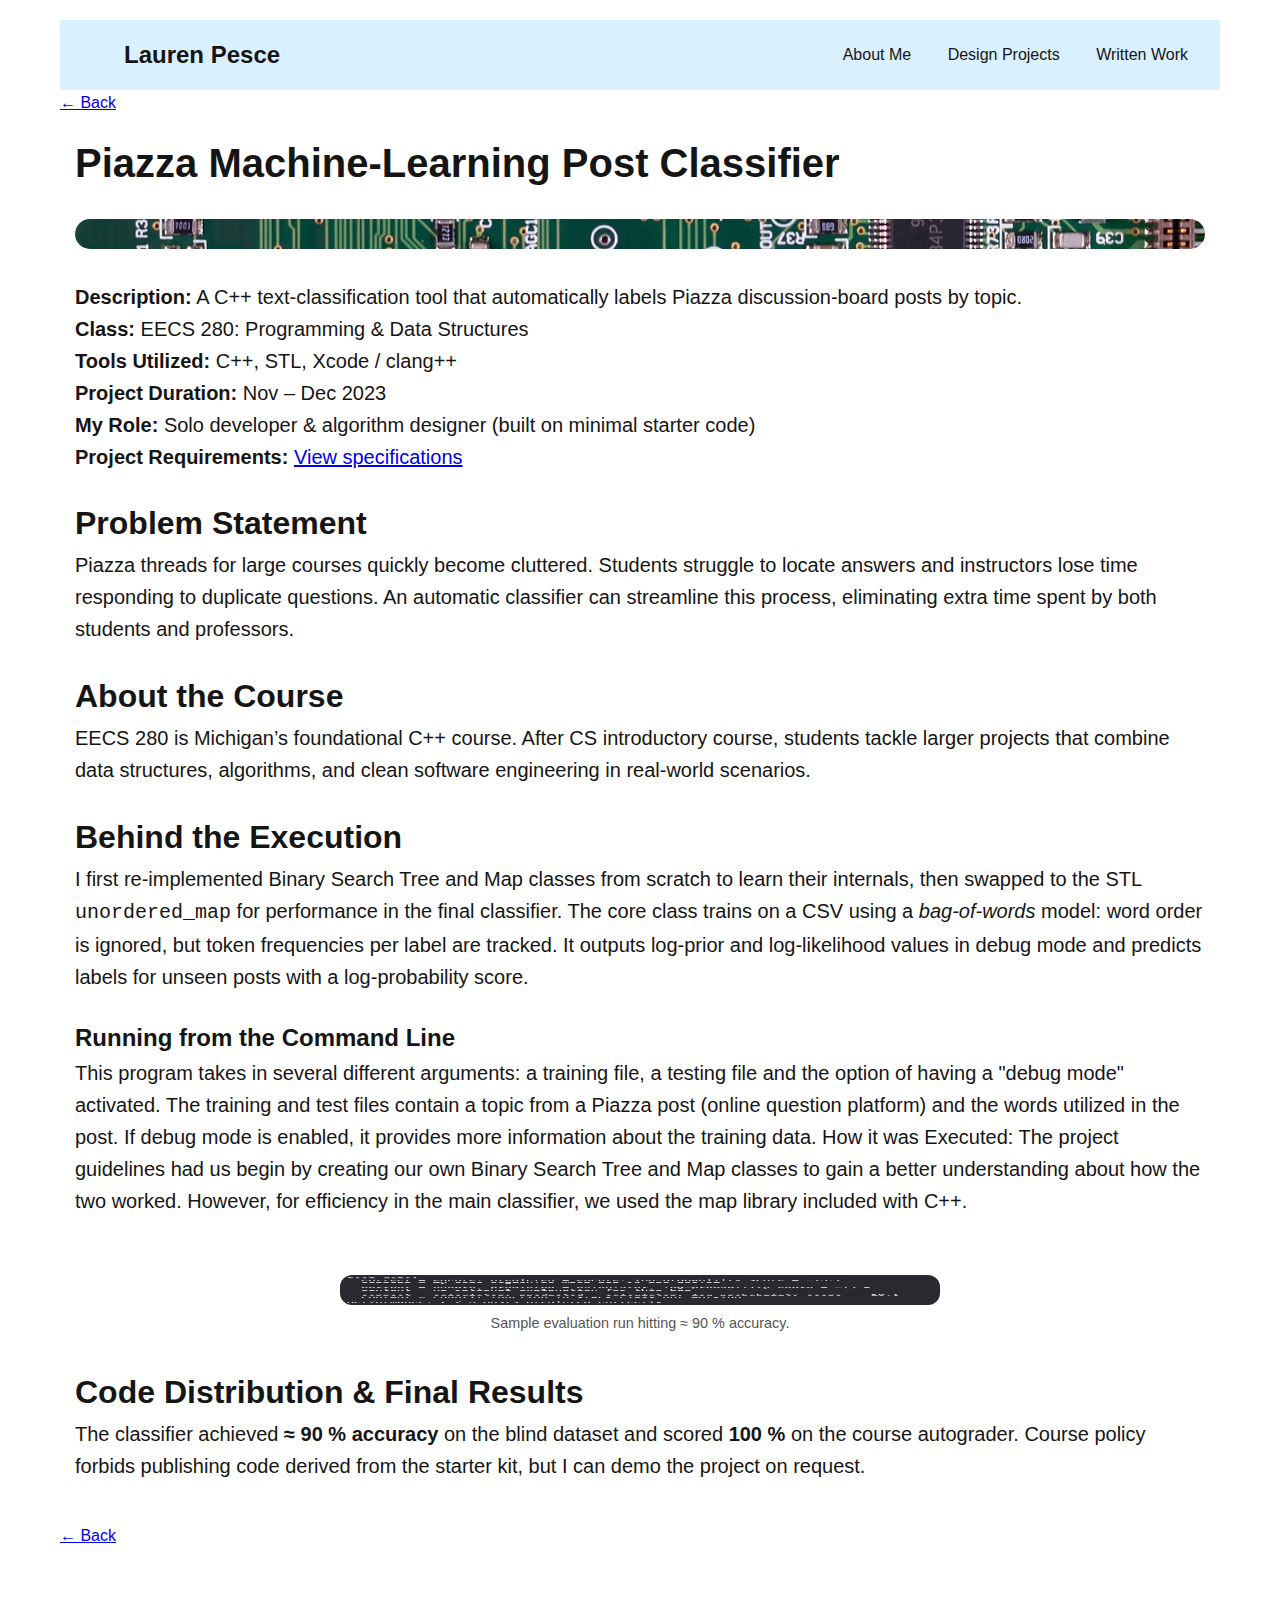
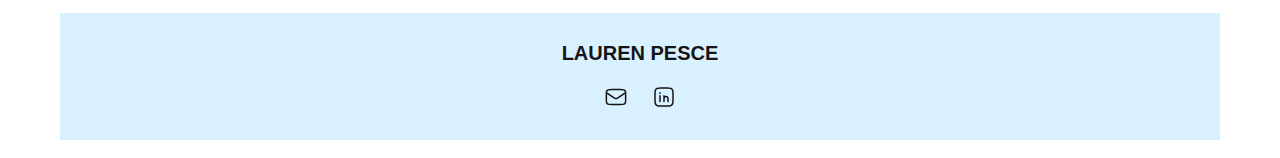
<file: piazza_classifier.html>
<!DOCTYPE html>
<html lang="en">
<head>
  <meta charset="UTF-8" />
  <meta http-equiv="X-UA-Compatible" content="IE=edge" />
  <meta name="viewport" content="width=device-width, initial-scale=1.0" />
  <title>Lauren Pesce Portfolio</title>
  <link rel="icon" href="img/lp.png" type="image/png" />
  <link rel="stylesheet" href="style/style.css" />
  <script defer src="js/script.js"></script>
</head>

<body>
  <a href="#main" id="skip">Skip to main content</a>

  <!-- Navigation -->
  <header class="nav">
    <div class="nav-left"><a href="index.html">Lauren Pesce</a></div>
    <nav class="nav-right" id="nav-menu">
      <a href="about_me.html">About Me</a>
      <a href="design.html">Design Projects</a>
      <a href="writing.html">Written Work</a>
    </nav>
    <div class="hamburger" id="hamburger">&#9776;</div>
  </header>

  <!-- Back button -->
  <a href="design.html" class="back-button">← Back</a>

  <!-- Main -->
  <main id="main" class="project-detail">
    <h1>Piazza Machine-Learning Post Classifier</h1>

    <!-- Hero -->
    <img src="img/piazza.jpg"
         alt="Hero collage of the Piazza classifier project"
         style="width:100%;max-height:400px;object-fit:cover;border-radius:16px;margin:1.5rem 0;" />

    <!-- Meta -->
    <section class="project-meta">
      <p><strong>Description:</strong> A C++ text-classification tool that automatically labels Piazza discussion-board posts by topic.</p>
      <p><strong>Class:</strong> EECS 280: Programming &amp; Data Structures</p>
      <p><strong>Tools Utilized:</strong> C++, STL, Xcode / clang++</p>
      <p><strong>Project Duration:</strong> Nov – Dec 2023</p>
      <p><strong>My Role:</strong> Solo developer &amp; algorithm designer (built on minimal starter code)</p>
      <p><strong>Project Requirements:</strong>
         <a href="https://eecs280staff.github.io/ml-classifier/" target="_blank">View specifications</a>
      </p><br>
    </section>

    <!-- Sections -->
    <h2>Problem Statement</h2>
    <p>
      Piazza threads for large courses quickly become cluttered. Students struggle to locate answers and instructors lose time
      responding to duplicate questions. An automatic classifier can streamline this process, eliminating extra time spent by both students and professors.
    </p><br>

    <h2>About&nbsp;the&nbsp;Course</h2>
    <p>
      EECS 280 is Michigan’s foundational C++ course. After CS introductory course, students tackle larger projects that combine data structures,
      algorithms, and clean software engineering in real-world scenarios.
    </p><br>

    <h2>Behind&nbsp;the&nbsp;Execution</h2>
    <p>
      I first re-implemented Binary Search Tree and Map classes from scratch to learn their internals, then swapped to the STL
      <code>unordered_map</code> for performance in the final classifier. The core class trains on a CSV using a
      <em>bag-of-words</em> model: word order is ignored, but token frequencies per label are tracked. It outputs log-prior and
      log-likelihood values in debug mode and predicts labels for unseen posts with a log-probability score.
    </p><br>

    <h3>Running&nbsp;from&nbsp;the&nbsp;Command Line</h3>
    <p>
        This program takes in several different arguments: a training file, a testing file and the option of having a "debug mode" activated. The training and test files contain a topic from a Piazza post (online question platform) and the words utilized in the post. If debug mode is enabled, it provides more information about the training data.
        How it was Executed: The project guidelines had us begin by creating our own Binary Search Tree and Map classes to gain a better understanding about how the two worked. However, for efficiency in the main classifier, we used the map library included with C++. 
    </p><br>

    <!-- Test-case image -->
    <figure style="text-align:center;margin:2rem 0;">
      <img src="img/piazza_test.png"
           alt="Terminal output showing 90 % accuracy"
           style="max-width:600px;width:90%;border-radius:12px;" />
      <figcaption style="font-size:.9rem;color:#555;">
        Sample evaluation run hitting&nbsp;≈&nbsp;90 % accuracy.
      </figcaption>
    </figure>

    <h2>Code Distribution &amp; Final Results</h2>
    <p>
      The classifier achieved <strong>≈ 90 % accuracy</strong> on the blind dataset and scored <strong>100 %</strong> on the course
      autograder. Course policy forbids publishing code derived from the starter kit, but I can demo the project on request.
    </p><br>
  </main>

  <!-- Bottom back button -->
  <a href="design.html" class="back-button">← Back</a>

  <!-- Footer -->
  <footer>
    <p>LAUREN PESCE</p>
    <div class="contact-icons">
      <a href="mailto:pesceelauren@gmail.com" aria-label="Email">
        <!-- Email Icon (footer) -->
        <svg width="24" height="24" fill="none" stroke="currentColor" stroke-width="1.5"
          viewBox="0 0 24 24" stroke-linecap="round" stroke-linejoin="round"
          xmlns="http://www.w3.org/2000/svg">
          <path d="m2.357 7.714 6.98 4.654c.963.641 1.444.962 1.964 1.087.46.11.939.11 1.398 0 .52-.125 1.001-.446 1.964-1.087l6.98-4.654M7.157 19.5h9.686c1.68 0 2.52 0 3.162-.327a3 3 0 0 0 1.31-1.311c.328-.642.328-1.482.328-3.162V9.3c0-1.68 0-2.52-.327-3.162a3 3 0 0 0-1.311-1.311c-.642-.327-1.482-.327-3.162-.327H7.157c-1.68 0-2.52 0-3.162.327a3 3 0 0 0-1.31 1.311c-.328.642-.328 1.482-.328 3.162v5.4c0 1.68 0 2.52.327 3.162a3 3 0 0 0 1.311 1.311c.642.327 1.482.327 3.162.327"/>
        </svg>
      </a>

      <a href="https://www.linkedin.com/in/laurenpesce/" target="_blank" aria-label="LinkedIn">
        <!-- LinkedIn Icon (footer) -->
        <svg width="24" height="24" fill="none" stroke="currentColor" stroke-width="1.5"
          viewBox="0 0 24 24" stroke-linecap="round" stroke-linejoin="round"
          xmlns="http://www.w3.org/2000/svg">
          <path d="M3 9.4c0-2.24 0-3.36.436-4.216a4 4 0 0 1 1.748-1.748C6.04 3 7.16 3 9.4 3h5.2c2.24 0 3.36 0 4.216.436a4 4 0 0 1 1.748 1.748C21 6.04 21 7.16 21 9.4v5.2c0 2.24 0 3.36-.436 4.216a4 4 0 0 1-1.748 1.748C17.96 21 16.84 21 14.6 21H9.4c-2.24 0-3.36 0-4.216-.436a4 4 0 0 1-1.748-1.748C3 17.96 3 16.84 3 14.6zm5-1.775v.5"/>
          <path d="M8 16.375V10.75m4 5.625V13.5m0 0v-2.75m0 2.75c0-1.288 1.222-2 2.4-2 1.6 0 1.6 1.375 1.6 2.875v2"/>
        </svg>
      </a>
    </div>
  </footer>
</body>
</html>
</file>
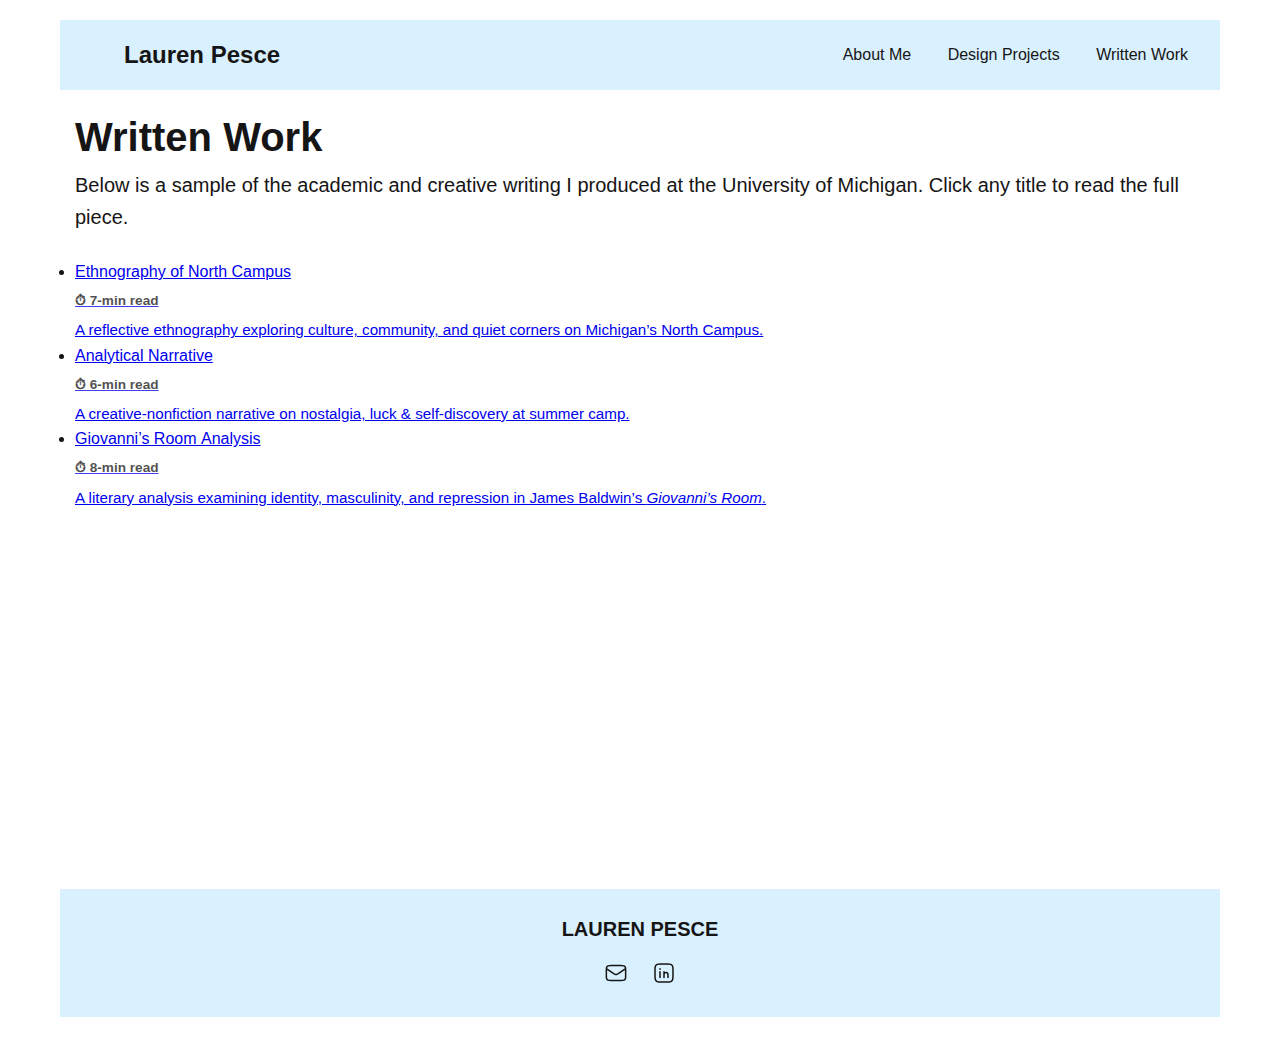
<file: writing.html>
<!DOCTYPE html>
<html lang="en">
<head>
  <meta charset="UTF-8" />
  <meta http-equiv="X-UA-Compatible" content="IE=edge" />
  <meta name="viewport" content="width=device-width, initial-scale=1.0" />
  <title>Lauren Pesce | Writing</title>

  <link rel="icon" href="img/lp.png" type="image/png" />
  <link rel="stylesheet" href="style/style.css" />
  <script defer src="js/script.js"></script>

  <!--   Screen-reader-only utility (keeps CSS local to this file)   -->
  <style>
    .sr-only{
      position:absolute;
      width:1px;height:1px;padding:0;margin:-1px;
      overflow:hidden;clip:rect(0,0,0,0);white-space:nowrap;border:0;
    }
    .reading-time{
      font-size:.85rem;
      font-weight:600;
      display:block;
      margin-top:.35rem;
      color:#161515;
      opacity:.75;
    }
    .blurb{ display:block; margin-top:.4rem; font-size:.95rem; }
    .writing-list a:hover .reading-time{ opacity:1; }
  </style>
</head>
<!-- Google tag (gtag.js) -->
<script async src="https://www.googletagmanager.com/gtag/js?id=G-EF8ZQD372M"></script>
<script>
  window.dataLayer = window.dataLayer || [];
  function gtag(){dataLayer.push(arguments);}
  gtag('js', new Date());

  gtag('config', 'G-EF8ZQD372M');
</script>
<body>

  <a href="#main" id="skip">Skip to main content</a>

  <!-- ▸ Navigation ---------------------------------------------------------- -->
  <header class="nav">
    <div class="nav-left"><a href="index.html">Lauren Pesce</a></div>
    <nav class="nav-right" id="nav-menu">
      <a href="about_me.html">About Me</a>
      <a href="design.html">Design Projects</a>
      <a href="writing.html" aria-current="page">Written Work</a>
    </nav>
    <div class="hamburger" id="hamburger">&#9776;</div>
  </header>

  <!-- ▸ Main ---------------------------------------------------------------- -->
  <main id="main" class="writing-section">
    <h1>Written Work</h1>
    <!-- Accessible heading level preserved -->
    <h2 class="sr-only">Writing pieces</h2>

    <p>
      Below is a sample of the academic and creative writing I produced at the University&nbsp;of&nbsp;Michigan.
      Click any title to read the full piece.
    </p><br>

    <ul class="writing-list">

      <!-- 1. Ethnography ---------------------------------------------------- -->
      <li>
        <a href="north_campus.html">
          Ethnography&nbsp;of&nbsp;North&nbsp;Campus
          <span class="reading-time">⏱ 7-min read</span>
          <span class="blurb">
            A reflective ethnography exploring culture, community, and quiet corners on Michigan’s North Campus.
          </span>
        </a>
      </li>

      <!-- 2. Analytical Narrative ------------------------------------------- -->
      <li>
        <a href="narrative.html">
          Analytical&nbsp;Narrative
          <span class="reading-time">⏱ 6-min read</span>
          <span class="blurb">
            A creative-nonfiction narrative on nostalgia, luck & self-discovery at summer camp.
          </span>
        </a>
      </li>

      <!-- 3. Giovanni’s Room Analysis --------------------------------------- -->
      <li>
        <a href="giovanni.html">
          Giovanni’s&nbsp;Room&nbsp;Analysis
          <span class="reading-time">⏱ 8-min read</span>
          <span class="blurb">
            A literary analysis examining identity, masculinity, and repression in James Baldwin’s
            <em>Giovanni’s Room</em>.
          </span>
        </a>
      </li>

    </ul>
  </main>

  <!-- ▸ Footer -------------------------------------------------------------- -->
  <footer>
    <p>LAUREN PESCE</p>
    <div class="contact-icons">
      <a href="mailto:pesceelauren@gmail.com" aria-label="Email">
        <!-- Email icon -->
        <svg width="24" height="24" fill="none" stroke="currentColor" stroke-width="1.5"
             viewBox="0 0 24 24" stroke-linecap="round" stroke-linejoin="round">
          <path d="m2.357 7.714 6.98 4.654c.963.641 1.444.962 1.964 1.087.46.11.939.11 1.398 0 .52-.125 1.001-.446 1.964-1.087l6.98-4.654M7.157 19.5h9.686c1.68 0 2.52 0 3.162-.327a3 3 0 0 0 1.31-1.311c.328-.642.328-1.482.328-3.162V9.3c0-1.68 0-2.52-.327-3.162a3 3 0 0 0-1.311-1.311c-.642-.327-1.482-.327-3.162-.327H7.157c-1.68 0-2.52 0-3.162.327a3 3 0 0 0-1.31 1.311c-.328.642-.328 1.482-.328 3.162v5.4c0 1.68 0 2.52.327 3.162a3 3 0 0 0 1.311 1.311c.642.327 1.482.327 3.162.327"/>
        </svg>
      </a>

      <a href="https://www.linkedin.com/in/laurenpesce/" target="_blank" aria-label="LinkedIn">
        <!-- LinkedIn icon -->
        <svg width="24" height="24" fill="none" stroke="currentColor" stroke-width="1.5"
             viewBox="0 0 24 24" stroke-linecap="round" stroke-linejoin="round">
          <path d="M3 9.4c0-2.24 0-3.36.436-4.216a4 4 0 0 1 1.748-1.748C6.04 3 7.16 3 9.4 3h5.2c2.24 0 3.36 0 4.216.436a4 4 0 0 1 1.748 1.748C21 6.04 21 7.16 21 9.4v5.2c0 2.24 0 3.36-.436 4.216a4 4 0 0 1-1.748 1.748C17.96 21 16.84 21 14.6 21H9.4c-2.24 0-3.36 0-4.216-.436a4 4 0 0 1-1.748-1.748C3 17.96 3 16.84 3 14.6zm5-1.775v.5"/>
          <path d="M8 16.375V10.75m4 5.625V13.5m0 0v-2.75m0 2.75c0-1.288 1.222-2 2.4-2 1.6 0 1.6 1.375 1.6 2.875v2"/>
        </svg>
      </a>
    </div>
  </footer>

</body>
</html>
</file>
<file: style/style.css>
/* Reset & Base */
* {
    margin: 0;
    padding: 0;
    box-sizing: border-box;
  }

  #main {
    margin: 15px;
    min-height: 80vh;
}

.nav, footer {
    margin: 0;
    padding: 0;
    box-sizing: border-box;
  }
  
  body {
    font-family: 'Helvetica Neue', sans-serif;
    background-color: white;
    color: #161515;
    line-height: 1.6;
    margin: 0 auto;
    max-width: 1200px; 
    padding: 20px; 
  }

  img {
    height: 30px;
  }

  #skip {
    position: absolute;
    left: -500px;
}
  
#skip:focus {
    left: 200px;
}
  
  /* Typography */
  h1 {
    font-weight: bold;
    font-size: 2.5rem;
  }
  
  h2 {
    font-weight: bold;
    font-size: 2rem;
  }
  
  h3 {
    font-weight: 600;
    font-size: 1.5rem;
  }
  
  p {
    font-size: 20px;
    font-weight: normal;
  }
  
  /* Navigation */
  .nav {
    background-color: #d9f0ff;
    color: #161515;
    display: flex;
    justify-content: space-between;
    align-items: center;
    padding: 1rem 2rem;
    position: relative;
  }
  
  .nav-left {
    font-weight: bold;
    font-size: 1.5rem;
  }
  
  .nav-right a, .nav-left a {
    margin-left: 2rem;
    text-decoration: none;
    color: #161515;
    transition: color 0.3s ease;
  }
  
  .nav-right a:hover {
    color: #83c9f4;
  }
  
  /* Hamburger */
  .hamburger {
    display: none;
    font-size: 1.5rem;
    cursor: pointer;
  }
  
  /* Hero */
  .home-hero {
    text-align: center;
    margin-top: 4rem;
    padding: 0 1rem;
  }
  
  .profile-img {
    width: 180px;
    height: 180px;
    border-radius: 100%;
    object-fit: cover;
    margin-bottom: 1.5rem;
  }
  
  .contact-icons {
    margin-top: 1rem;
    display: flex;
    justify-content: center;
    gap: 1.5rem;
  }
  
  .contact-icons svg {
    stroke: #161515;
    transition: stroke 0.3s ease;
  }
  
  .contact-icons svg:hover {
    stroke: #83c9f4;
    cursor: pointer;
  }
  
  /* Current Project Section */
  .current-project {
    padding: 4rem 2rem;
    text-align: center;
  }
  
  .project-card {
    margin-top: 2rem;
    background-color: #a3d5ff;
    border-radius: 16px;
    overflow: hidden;
    max-width: 800px;
    margin-left: auto;
    margin-right: auto;
    transition: transform 0.2s ease;
    cursor: pointer;
  }
  
  .project-card:hover {
    transform: scale(1.02);
  }
  
  .project-card img {
    width: 100%;
    height: auto;
    display: block;
  }
  
  .card-content {
    display: flex;
    justify-content: space-between;
    align-items: center;
    padding: 1.5rem;
    flex-wrap: wrap;
  }
  
  .project-left {
    text-align: left;
  }
  
  .project-right button {
    padding: 0.5rem 1.2rem;
    background-color: #83c9f4;
    border: none;
    border-radius: 6px;
    font-size: 1rem;
    color: white;
    transition: background-color 0.3s ease;
  }
  
  .project-right button:hover {
    background-color: #a3d5ff;
    cursor: pointer;
  }
  
  /* Footer */
  footer {
    background-color: #d9f0ff;
    text-align: center;
    padding: 1.5rem;
    margin-top: 4rem;
  }
  
  footer p {
    font-weight: bold;
    margin-bottom: 0.5rem;
  }

  /* Writing Piece Pages */
.writing-piece {
    padding: 3rem 2rem;
    max-width: 800px;
    margin: 0 auto;
    line-height: 1.8;
  }
  
  .writing-piece h1 {
    margin-bottom: 2rem;
    font-size: 2rem;
    text-align: center;
  }
  
  
  /* Responsive */
  @media screen and (max-width: 768px) {
    .nav-right {
      display: none;
      flex-direction: column;
      position: absolute;
      top: 60px;
      right: 2rem;
      background-color: #d9f0ff;
      padding: 1rem;
      border-radius: 8px;
    }
  
    .nav-right a {
      margin: 0.5rem 0;
    }
  
    .hamburger {
      display: block;
    }
  
    .card-content {
      flex-direction: column;
      align-items: flex-start;
      gap: 1rem;
    }
  
    .project-right {
      align-self: flex-end;
    }
  }
</file>
